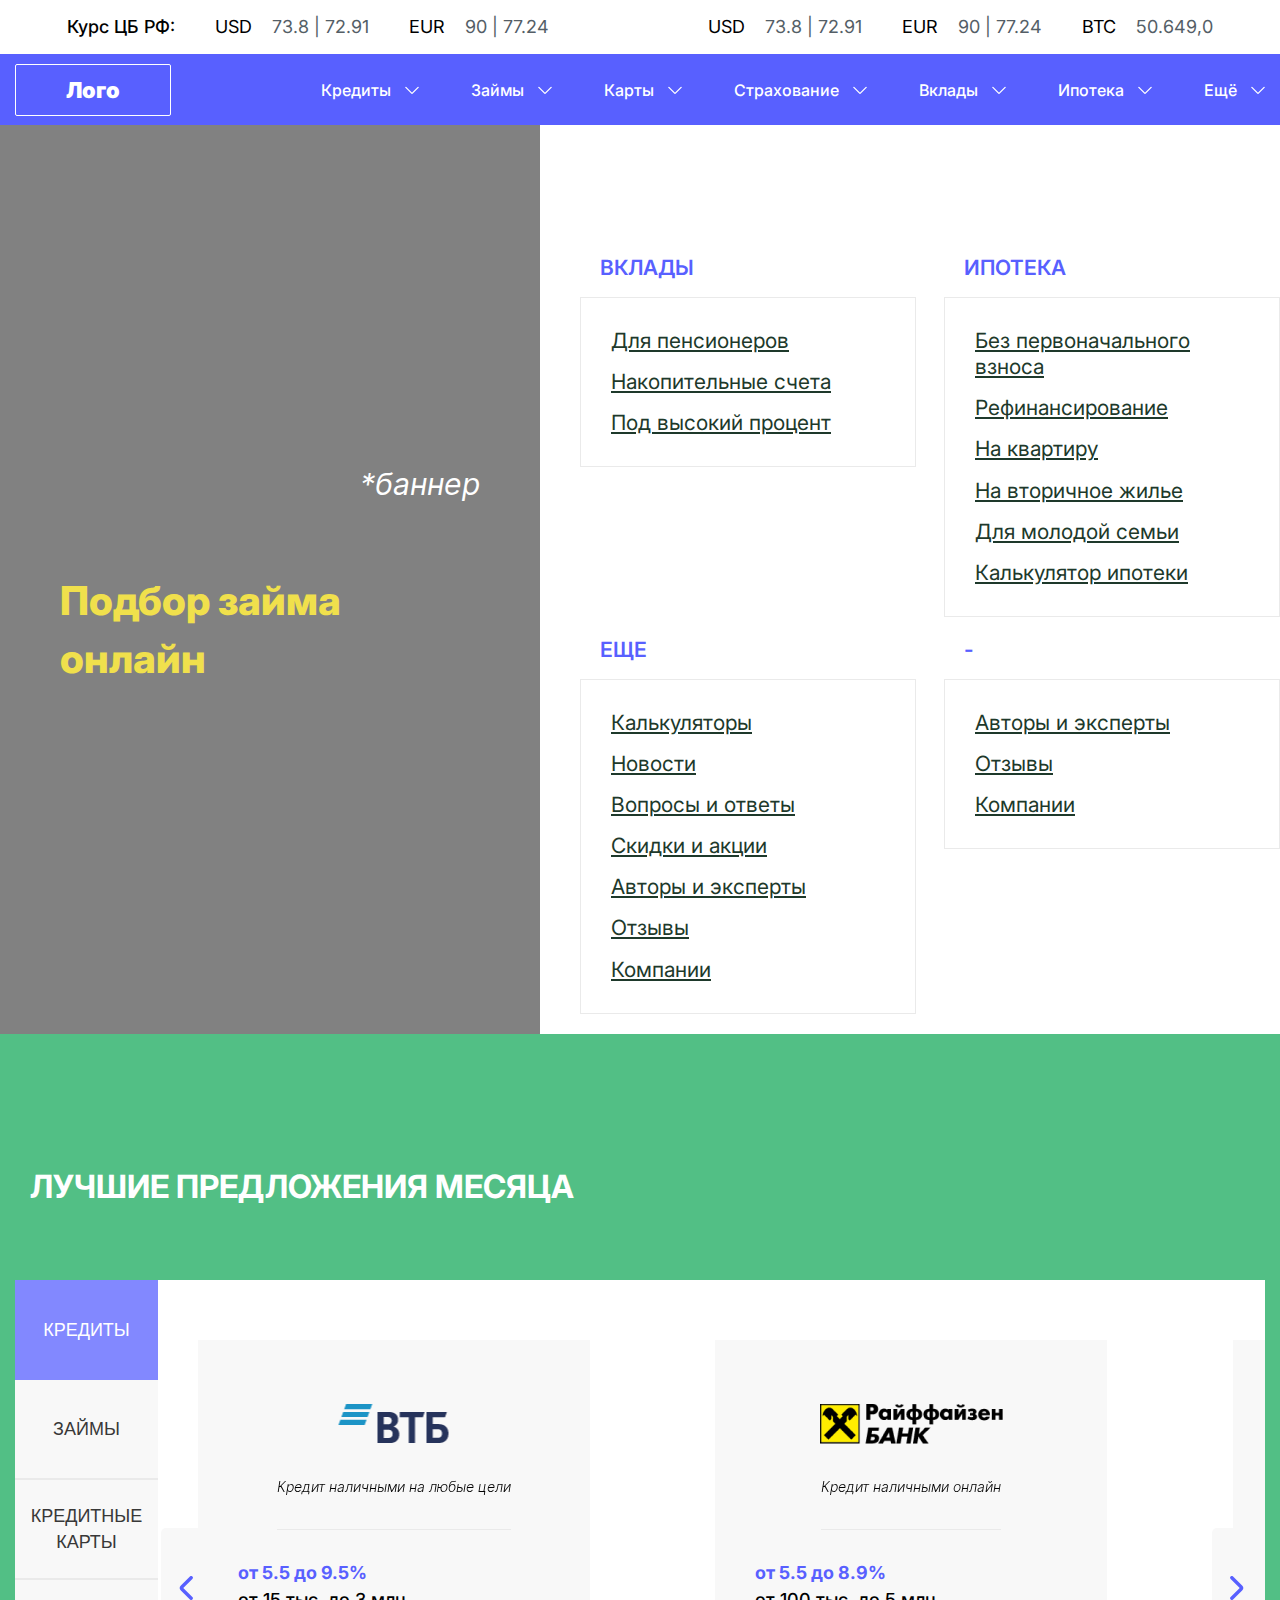
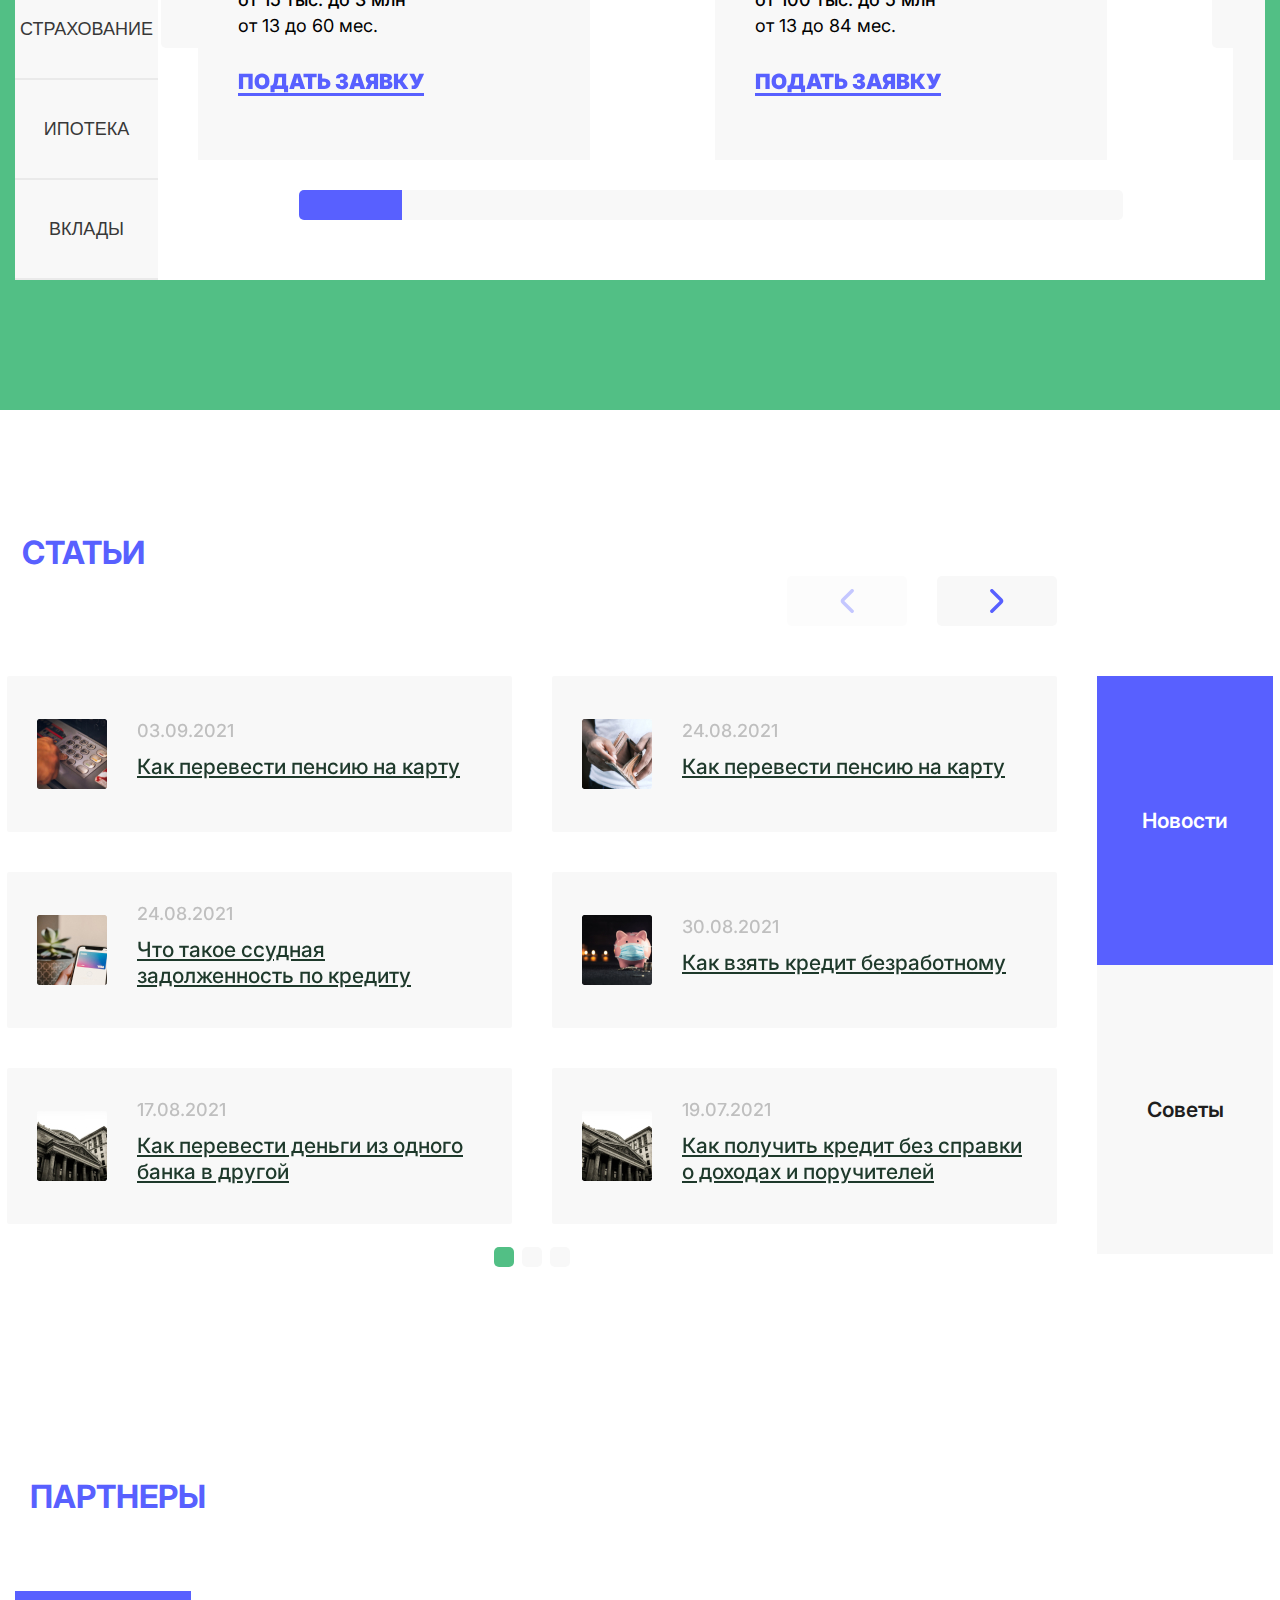
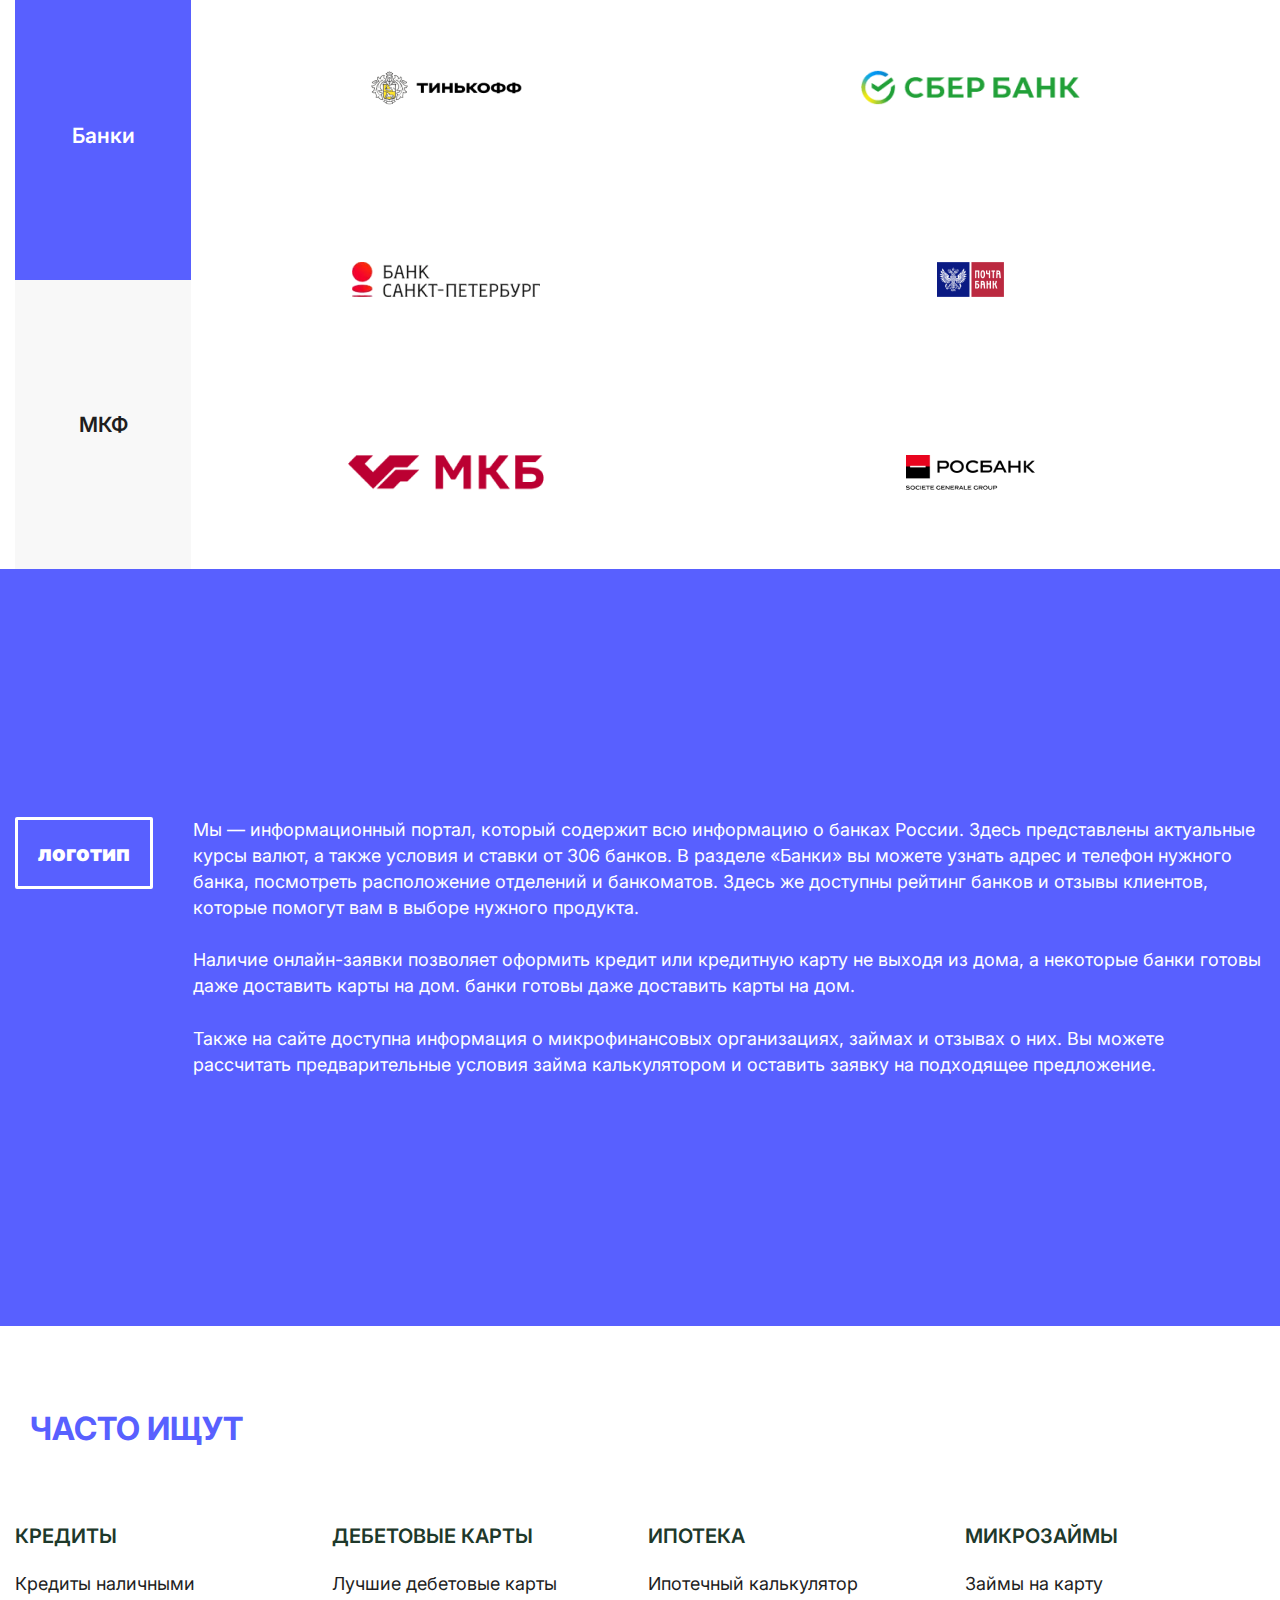
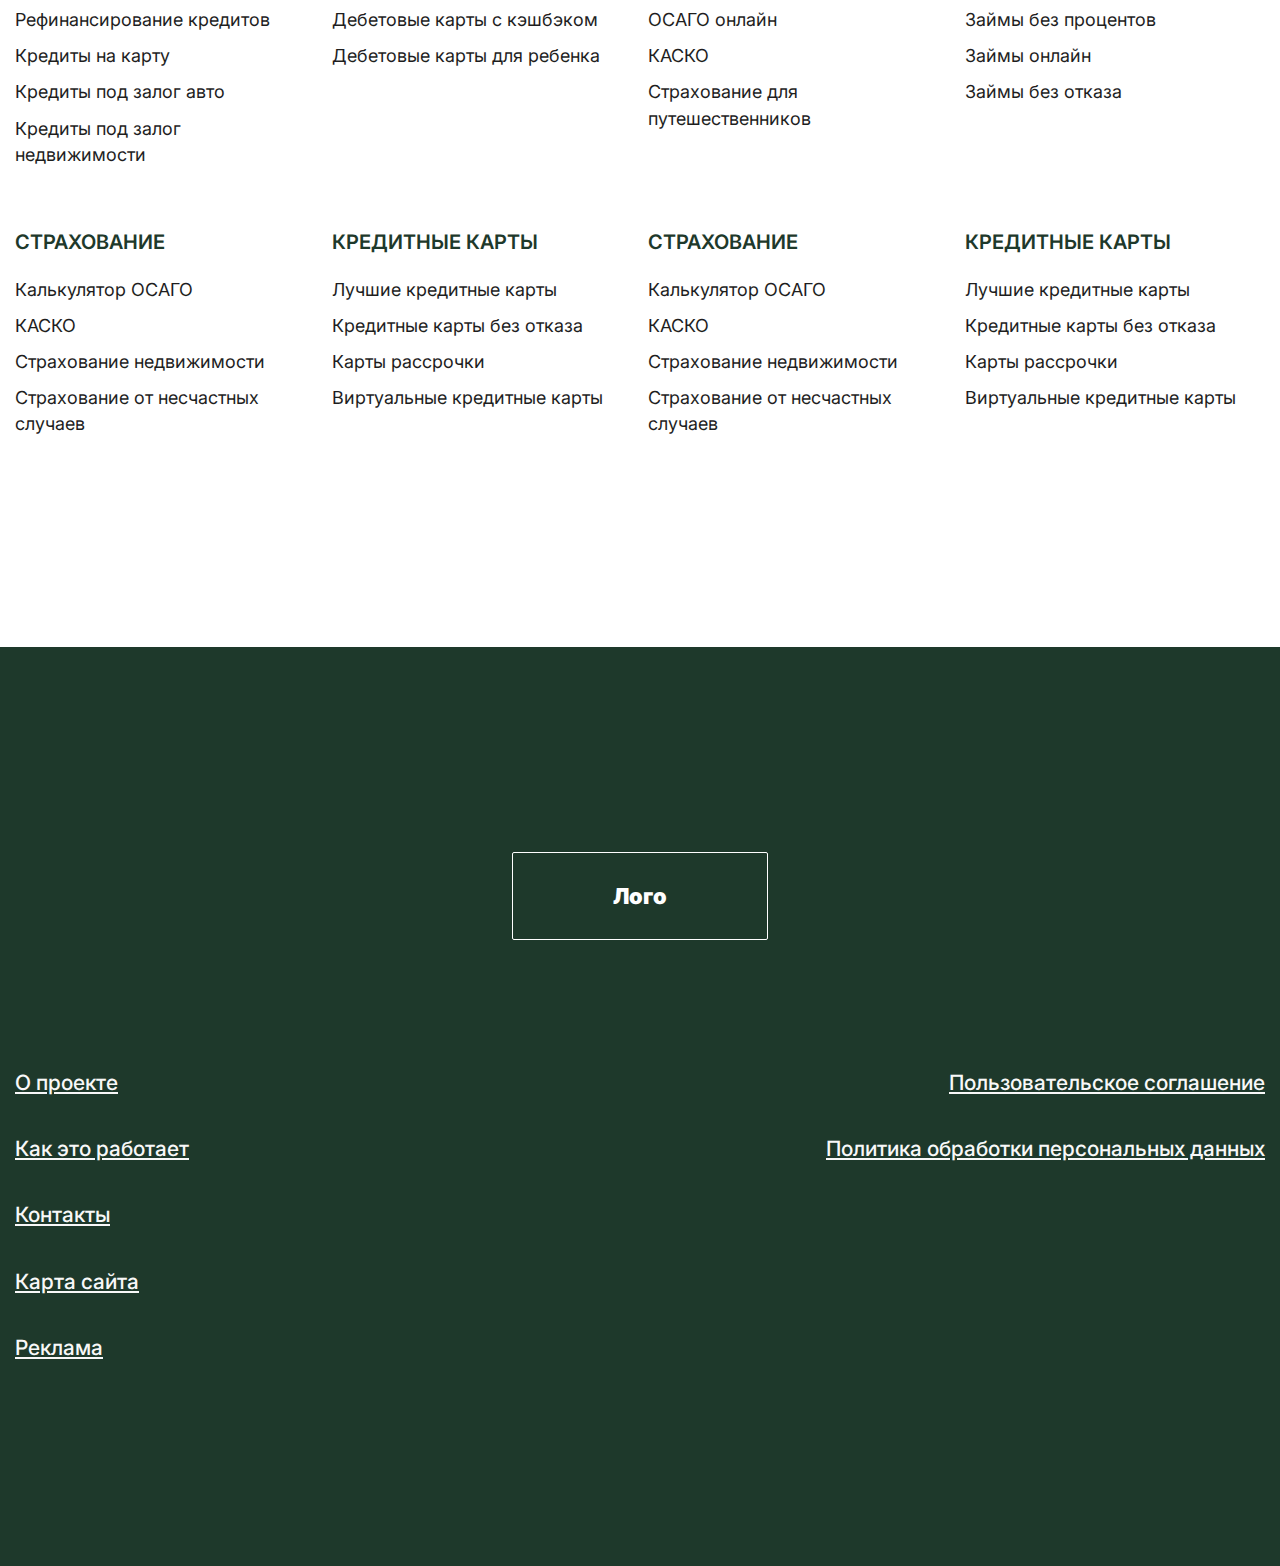
<file: index.html>
<!DOCTYPE html>
<html lang="ru">

<head>
    <meta charset="UTF-8">
    <meta http-equiv="X-UA-Compatible" content="IE=edge">
    <meta name="viewport" content="width=device-width, initial-scale=1.0">
    <link rel="preconnect" href="https://fonts.googleapis.com">
    <link rel="preconnect" href="https://fonts.gstatic.com" crossorigin>
    <link href="https://fonts.googleapis.com/css2?family=Inter:wght@400;500;600;700;900&display=swap" rel="stylesheet">
    <link rel="stylesheet" href="assets/css/style.min.css">
    
    <title>vklad2</title></head>

<body>

    <svg style='display: none;'>
        <symbol id="arrow-down" viewBox="0 0 16 9" fill="none">
            <path d="M1 1.5L7.29289 7.79289C7.68342 8.18342 8.31658 8.18342 8.70711 7.79289L15 1.5" stroke="#fff"
                stroke-width="1.5" stroke-linecap="round" />
        </symbol>
    
        <symbol id="arrow-right" viewBox="0 0 16 28" fill="none">
            <path d="M2 2L12.5858 12.5858C13.3668 13.3668 13.3668 14.6332 12.5858 15.4142L2 26" stroke="#5860FF"
                stroke-width="4" stroke-linecap="round" />
    
        </symbol>
    
        <symbol id="close" viewBox="0 0 329.26933 329">
            <path
                d="m194.800781 164.769531 128.210938-128.214843c8.34375-8.339844 8.34375-21.824219 0-30.164063-8.339844-8.339844-21.824219-8.339844-30.164063 0l-128.214844 128.214844-128.210937-128.214844c-8.34375-8.339844-21.824219-8.339844-30.164063 0-8.34375 8.339844-8.34375 21.824219 0 30.164063l128.210938 128.214843-128.210938 128.214844c-8.34375 8.339844-8.34375 21.824219 0 30.164063 4.15625 4.160156 9.621094 6.25 15.082032 6.25 5.460937 0 10.921875-2.089844 15.082031-6.25l128.210937-128.214844 128.214844 128.214844c4.160156 4.160156 9.621094 6.25 15.082032 6.25 5.460937 0 10.921874-2.089844 15.082031-6.25 8.34375-8.339844 8.34375-21.824219 0-30.164063zm0 0" />
        </symbol>
    </svg>
    
    <div class="main-page">
        <div class="rate">
            <div class="container container--sm">
                <div class="rate__main">
                    <div class="rate__inner">
                        <p class="rate__title mr40 mb10">Курс ЦБ РФ:</p>
    
                        <div class="rate__item mr40 mb10">
                            <p class="rate-item__title">usd</p>
    
                            <div class="rate__price">
                                <p class="rate-price__sell">73.8</p>
                                <p class="rate-price__stick">|</p>
                                <p class="rate-price__buy">72.91</p>
                            </div>
                        </div>
    
                        <div class="rate__item">
                            <p class="rate-item__title">eur</p>
    
                            <div class="rate__price">
                                <p class="rate-price__sell">90</p>
                                <p class="rate-price__stick">|</p>
                                <p class="rate-price__buy">77.24</p>
                            </div>
                        </div>
                    </div>
    
                    <div class="rate__inner">
                        <div class="rate__item mr40 mb10">
                            <p class="rate-item__title">usd</p>
    
                            <div class="rate__price">
                                <p class="rate-price__sell">73.8</p>
                                <p class="rate-price__stick">|</p>
                                <p class="rate-price__buy">72.91</p>
                            </div>
                        </div>
    
                        <div class="rate__item mr40 mb10">
                            <p class="rate-item__title">eur</p>
    
                            <div class="rate__price">
                                <p class="rate-price__sell">90</p>
                                <p class="rate-price__stick">|</p>
                                <p class="rate-price__buy">77.24</p>
                            </div>
                        </div>
    
                        <div class="rate__item">
                            <p class="rate-item__title">btc</p>
    
                            <div class="rate__price">
                                <p class="rate-price__sell">50.649,0</p>
                            </div>
                        </div>
                    </div>
                </div>
            </div>
        </div>
    
        <header class="header">
            <div class="container">
                <div class="header__main">
                    <a class="logo logo--first hover-white" href="#">Лого</a>
    
                    <nav class="nav">
                        <div class="nav__item">
                            <p class="nav-item__text">Кредиты</p>
                            <svg class="nav__svg">
                                <use xlink:href="#arrow-down"></use>
                            </svg>
    
                            <div class="nav__additional">
                                <a class="nav__link" href="#">Онлайн</a>
                                <a class="nav__link" href="#">Наличными</a>
                                <a class="nav__link" href="#">На карту</a>
                                <a class="nav__link" href="#">Без отказа</a>
                                <a class="nav__link" href="#">Срочный</a>
                                <a class="nav__link" href="#">Мгновенные</a>
                                <a class="nav__link" href="#">Круглосуточно</a>
                            </div>
                        </div>
    
                        <div class="nav__item">
                            <p class="nav-item__text">Займы</p>
                            <svg class="nav__svg">
                                <use xlink:href="#arrow-down"></use>
                            </svg>
    
                            <div class="nav__additional">
                                <a class="nav__link" href="#">Онлайн</a>
                                <a class="nav__link" href="#">Наличными</a>
                                <a class="nav__link" href="#">На карту</a>
                                <a class="nav__link" href="#">Без отказа</a>
                                <a class="nav__link" href="#">Срочный</a>
                                <a class="nav__link" href="#">Мгновенные</a>
                                <a class="nav__link" href="#">Круглосуточно</a>
                            </div>
                        </div>
    
                        <div class="nav__item">
                            <p class="nav-item__text">Карты</p>
                            <svg class="nav__svg">
                                <use xlink:href="#arrow-down"></use>
                            </svg>
    
                            <div class="nav__additional">
                                <a class="nav__link" href="#">Онлайн</a>
                                <a class="nav__link" href="#">Наличными</a>
                                <a class="nav__link" href="#">На карту</a>
                                <a class="nav__link" href="#">Без отказа</a>
                                <a class="nav__link" href="#">Срочный</a>
                                <a class="nav__link" href="#">Мгновенные</a>
                                <a class="nav__link" href="#">Круглосуточно</a>
                            </div>
                        </div>
    
                        <div class="nav__item">
                            <p class="nav-item__text">Страхование</p>
                            <svg class="nav__svg">
                                <use xlink:href="#arrow-down"></use>
                            </svg>
    
                            <div class="nav__additional">
                                <a class="nav__link" href="#">Онлайн</a>
                                <a class="nav__link" href="#">Наличными</a>
                                <a class="nav__link" href="#">На карту</a>
                                <a class="nav__link" href="#">Без отказа</a>
                                <a class="nav__link" href="#">Срочный</a>
                                <a class="nav__link" href="#">Мгновенные</a>
                                <a class="nav__link" href="#">Круглосуточно</a>
                            </div>
                        </div>
    
                        <div class="nav__item">
                            <p class="nav-item__text">Вклады</p>
                            <svg class="nav__svg">
                                <use xlink:href="#arrow-down"></use>
                            </svg>
    
                            <div class="nav__additional">
                                <a class="nav__link" href="#">Онлайн</a>
                                <a class="nav__link" href="#">Наличными</a>
                                <a class="nav__link" href="#">На карту</a>
                                <a class="nav__link" href="#">Без отказа</a>
                                <a class="nav__link" href="#">Срочный</a>
                                <a class="nav__link" href="#">Мгновенные</a>
                                <a class="nav__link" href="#">Круглосуточно</a>
                            </div>
                        </div>
    
                        <div class="nav__item">
                            <p class="nav-item__text">Ипотека</p>
                            <svg class="nav__svg">
                                <use xlink:href="#arrow-down"></use>
                            </svg>
    
                            <div class="nav__additional">
                                <a class="nav__link" href="#">Онлайн</a>
                                <a class="nav__link" href="#">Наличными</a>
                                <a class="nav__link" href="#">На карту</a>
                                <a class="nav__link" href="#">Без отказа</a>
                                <a class="nav__link" href="#">Срочный</a>
                                <a class="nav__link" href="#">Мгновенные</a>
                                <a class="nav__link" href="#">Круглосуточно</a>
                            </div>
                        </div>
    
                        <div class="nav__item">
                            <p class="nav-item__text">Ещё</p>
                            <svg class="nav__svg">
                                <use xlink:href="#arrow-down"></use>
                            </svg>
    
                            <div class="nav__additional nav__additional--last">
                                <a class="nav__link" href="#">Онлайн</a>
                                <a class="nav__link" href="#">Наличными</a>
                                <a class="nav__link" href="#">На карту</a>
                                <a class="nav__link" href="#">Без отказа</a>
                                <a class="nav__link" href="#">Срочный</a>
                                <a class="nav__link" href="#">Мгновенные</a>
                                <a class="nav__link" href="#">Круглосуточно</a>
                            </div>
                        </div>
                    </nav>
    
                    <input type="checkbox" id="checkbox1" class="checkbox1 visuallyHidden">
                    <label class="checkbox1-label" for="checkbox1">
                        <div class="hamburger hamburger1">
                            <span class="bar bar1"></span>
                            <span class="bar bar2"></span>
                            <span class="bar bar3"></span>
                            <span class="bar bar4"></span>
                        </div>
                    </label>
                </div>
            </div>
        </header>
    
        <div class="categories">
            <div class="banner">
                <div class="banner__main">
                    <p class="banner__banner">*баннер</p>
                    <h1 class="h1">Подбор займа онлайн</h1>
                </div>
            </div>
    
            <div class="categories__main">
                <div class="categories-main__content">
                    <div class="categories__item">
                        <p class="categories-item__title">Вклады</p>
    
                        <div class="categories-item__content">
                            <a class="categories__link" href="#">Для пенсионеров</a>
                            <a class="categories__link" href="#">Накопительные счета</a>
                            <a class="categories__link" href="#">Под высокий процент</a>
                        </div>
                    </div>
    
                    <div class="categories__item">
                        <p class="categories-item__title">Ипотека</p>
    
                        <div class="categories-item__content">
                            <a class="categories__link" href="#">Без первоначального взноса</a>
                            <a class="categories__link" href="#">Рефинансирование</a>
                            <a class="categories__link" href="#">На квартиру</a>
                            <a class="categories__link" href="#">На вторичное жилье</a>
                            <a class="categories__link" href="#">Для молодой семьи</a>
                            <a class="categories__link" href="#">Калькулятор ипотеки</a>
                        </div>
                    </div>
    
                    <div class="categories__item">
                        <p class="categories-item__title">Еще</p>
    
                        <div class="categories-item__content">
                            <a class="categories__link" href="#">Калькуляторы</a>
                            <a class="categories__link" href="#">Новости</a>
                            <a class="categories__link" href="#">Вопросы и ответы</a>
                            <a class="categories__link" href="#">Скидки и акции</a>
                            <a class="categories__link" href="#">Авторы и эксперты</a>
                            <a class="categories__link" href="#">Отзывы</a>
                            <a class="categories__link" href="#">Компании</a>
                        </div>
                    </div>
    
                    <div class="categories__item">
                        <p class="categories-item__title">-</p>
    
                        <div class="categories-item__content">
                            <a class="categories__link" href="#">Авторы и эксперты</a>
                            <a class="categories__link" href="#">Отзывы</a>
                            <a class="categories__link" href="#">Компании</a>
                        </div>
                    </div>
                </div>
            </div>
        </div>
    
        <section class="best-deals">
            <div class="container container--slider">
                <div class="best-deals__main">
                    <h2 class="title title--white title--deals">Лучшие предложения месяца</h2>
    
                    <div class="best-deals__deals">
                        <div class="best-deals__tabs">
                            <div class="deals-tabs__item active" data-deals="0">
                                кредиты
                            </div>
    
                            <div class="deals-tabs__item" data-deals="1">
                                займы
                            </div>
    
                            <div class="deals-tabs__item" data-deals="2">
                                кредитные карты
                            </div>
    
                            <div class="deals-tabs__item" data-deals="3">
                                страхование
                            </div>
    
                            <div class="deals-tabs__item" data-deals="4">
                                ипотека
                            </div>
    
                            <div class="deals-tabs__item" data-deals="5">
                                вклады
                            </div>
                        </div>
    
                        <div class="slider slider--deals">
                            <div class="swiper best-deals__slider active">
                                <div class="swiper-wrapper">
                                    <div class="swiper-slide slider__item">
                                        <div class="best-deals__item">
                                            <img src="assets/img/best-deals/vtb.png" alt="втб">
                                            <p class="best-deals__descr">Кредит наличными на любые цели</p>
    
                                            <p class="best-deals__percent">
                                                <span class="best-deals__span2">от 5.5 до 9.5%</span> <br>
                                                <span class="best-deals__span">от 15 тыс. до 3 млн</span> <br>
                                                от 13 до 60 мес.
                                            </p>
                                            <button class="best-deals__btn" data-num="0">Подать
                                                заявку</button>
                                        </div>
                                    </div>
    
                                    <div class="swiper-slide slider__item">
                                        <div class="best-deals__item">
                                            <img src="assets/img/best-deals/rayfayzen.png" alt="Райффайзен">
                                            <p class="best-deals__descr">Кредит наличными онлайн</p>
    
                                            <p class="best-deals__percent">
                                                <span class="best-deals__span2">от 5.5 до 8.9%</span> <br>
                                                <span class="best-deals__span">от 100 тыс. до 5 млн</span> <br>
                                                от 13 до 84 мес.
                                            </p>
                                            <button class="best-deals__btn" data-num="1">Подать
                                                заявку</button>
                                        </div>
                                    </div>
    
                                    <div class="swiper-slide slider__item">
                                        <div class="best-deals__item">
                                            <img src="assets/img/best-deals/alfa-bank.png" alt="Альфа банк">
                                            <p class="best-deals__descr">Кредит за 1 минуту</p>
    
                                            <p class="best-deals__percent">
                                                <span class="best-deals__span2">5.5%</span> <br>
                                                <span class="best-deals__span">от 50 тыс. до 1 млн</span> <br>
                                                от 24 до 60 мес.
                                            </p>
                                            <button class="best-deals__btn" data-num="2">Подать
                                                заявку</button>
                                        </div>
                                    </div>
    
                                    <div class="swiper-slide slider__item">
                                        <div class="best-deals__item">
                                            <img src="assets/img/best-deals/otkritie.png" alt="открытие">
                                            <p class="best-deals__descr">Кредит наличными</p>
    
                                            <p class="best-deals__percent">
                                                <span class="best-deals__span2">от 4.99 до 22.99%</span> <br>
                                                <span class="best-deals__span">от 30 тыс. до 3 млн</span> <br>
                                                от 13 до 60 мес.
                                            </p>
                                            <button class="best-deals__btn" data-num="3">Подать
                                                заявку</button>
                                        </div>
                                    </div>
    
                                    <div class="swiper-slide slider__item">
                                        <div class="best-deals__item">
                                            <img src="assets/img/best-deals/alfa-bank.png" alt="Альфа банк">
                                            <p class="best-deals__descr">Кредит за 1 минуту</p>
    
                                            <p class="best-deals__percent">
                                                <span class="best-deals__span2">5.5%</span> <br>
                                                <span class="best-deals__span">от 50 тыс. до 1 млн</span> <br>
                                                от 24 до 60 мес.
                                            </p>
                                            <button class="best-deals__btn " data-num="4">Подать
                                                заявку</button>
                                        </div>
                                    </div>
    
                                    <div class="swiper-slide slider__item">
                                        <div class="best-deals__item">
                                            <img src="assets/img/best-deals/vtb.png" alt="втб">
                                            <p class="best-deals__descr">Кредит наличными на любые цели</p>
    
                                            <p class="best-deals__percent">
                                                <span class="best-deals__span2">от 5.5 до 9.5%</span> <br>
                                                <span class="best-deals__span">от 15 тыс. до 3 млн</span> <br>
                                                от 13 до 60 мес.
                                            </p>
                                            <button class="best-deals__btn " data-num="5">Подать
                                                заявку</button>
                                        </div>
                                    </div>
    
                                    <div class="swiper-slide slider__item">
                                        <div class="best-deals__item">
                                            <img src="assets/img/best-deals/otkritie.png" alt="открытие">
                                            <p class="best-deals__descr">Кредит наличными</p>
    
                                            <p class="best-deals__percent">
                                                <span class="best-deals__span2">от 4.99 до 22.99%</span> <br>
                                                <span class="best-deals__span">от 30 тыс. до 3 млн</span> <br>
                                                от 13 до 60 мес.
                                            </p>
                                            <button class="best-deals__btn " data-num="6">Подать
                                                заявку</button>
                                        </div>
                                    </div>
    
                                    <div class="swiper-slide slider__item">
                                        <div class="best-deals__item">
                                            <img src="assets/img/best-deals/otkritie.png" alt="открытие">
                                            <p class="best-deals__descr">Кредит наличными</p>
    
                                            <p class="best-deals__percent">
                                                <span class="best-deals__span2">от 4.99 до 22.99%</span> <br>
                                                <span class="best-deals__span">от 30 тыс. до 3 млн</span> <br>
                                                от 13 до 60 мес.
                                            </p>
                                            <button class="best-deals__btn " data-num="7">Подать
                                                заявку</button>
                                        </div>
                                    </div>
                                </div>
    
                                <div class="swiper-pagination swiper-pagination2"></div>
    
                                <div class="swiper-button-prev swiper-button-prev1">
                                    <div class="arrow__inner">
                                        <svg class="arrow-svg" width="12" height="24" viewBox="0 0 16 28" fill="none"
                                            xmlns="http://www.w3.org/2000/svg">
                                            <path
                                                d="M2 2L12.5858 12.5858C13.3668 13.3668 13.3668 14.6332 12.5858 15.4142L2 26"
                                                stroke="#5860FF" stroke-width="4" stroke-linecap="round" />
                                        </svg>
                                    </div>
                                </div>
                                <div class="swiper-button-next swiper-button-next1">
                                    <div class="arrow__inner">
                                        <svg class="arrow-svg" width="12" height="24" viewBox="0 0 16 28" fill="none"
                                            xmlns="http://www.w3.org/2000/svg">
                                            <path
                                                d="M2 2L12.5858 12.5858C13.3668 13.3668 13.3668 14.6332 12.5858 15.4142L2 26"
                                                stroke="#5860FF" stroke-width="4" stroke-linecap="round" />
                                        </svg>
                                    </div>
                                </div>
                            </div>
    
                            <div class="swiper best-deals__slider">
                                <div class="swiper-wrapper">
                                    <div class="swiper-slide slider__item">
                                        <div class="best-deals__item">
                                            <img src="assets/img/best-deals/vtb.png" alt="втб">
                                            <p class="best-deals__descr">Кредит наличными на любые цели</p>
    
                                            <p class="best-deals__percent">
                                                <span class="best-deals__span2">от 5.5 до 9.5%</span> <br>
                                                <span class="best-deals__span">от 15 тыс. до 3 млн</span> <br>
                                                от 13 до 60 мес.
                                            </p>
                                            <button class="best-deals__btn " data-num="0">Подать
                                                заявку</button>
                                        </div>
                                    </div>
    
                                    <div class="swiper-slide slider__item">
                                        <div class="best-deals__item">
                                            <img src="assets/img/best-deals/rayfayzen.png" alt="Райффайзен">
                                            <p class="best-deals__descr">Кредит наличными онлайн</p>
    
                                            <p class="best-deals__percent">
                                                <span class="best-deals__span2">от 5.5 до 8.9%</span> <br>
                                                <span class="best-deals__span">от 100 тыс. до 5 млн</span> <br>
                                                от 13 до 84 мес.
                                            </p>
                                            <button class="best-deals__btn " data-num="1">Подать
                                                заявку</button>
                                        </div>
                                    </div>
    
                                    <div class="swiper-slide slider__item">
                                        <div class="best-deals__item">
                                            <img src="assets/img/best-deals/alfa-bank.png" alt="Альфа банк">
                                            <p class="best-deals__descr">Кредит за 1 минуту</p>
    
                                            <p class="best-deals__percent">
                                                <span class="best-deals__span2">5.5%</span> <br>
                                                <span class="best-deals__span">от 50 тыс. до 1 млн</span> <br>
                                                от 24 до 60 мес.
                                            </p>
                                            <button class="best-deals__btn " data-num="2">Подать
                                                заявку</button>
                                        </div>
                                    </div>
    
                                    <div class="swiper-slide slider__item">
                                        <div class="best-deals__item">
                                            <img src="assets/img/best-deals/otkritie.png" alt="открытие">
                                            <p class="best-deals__descr">Кредит наличными</p>
    
                                            <p class="best-deals__percent">
                                                <span class="best-deals__span2">от 4.99 до 22.99%</span> <br>
                                                <span class="best-deals__span">от 30 тыс. до 3 млн</span> <br>
                                                от 13 до 60 мес.
                                            </p>
                                            <button class="best-deals__btn " data-num="3">Подать
                                                заявку</button>
                                        </div>
                                    </div>
    
                                    <div class="swiper-slide slider__item">
                                        <div class="best-deals__item">
                                            <img src="assets/img/best-deals/alfa-bank.png" alt="Альфа банк">
                                            <p class="best-deals__descr">Кредит за 1 минуту</p>
    
                                            <p class="best-deals__percent">
                                                <span class="best-deals__span2">5.5%</span> <br>
                                                <span class="best-deals__span">от 50 тыс. до 1 млн</span> <br>
                                                от 24 до 60 мес.
                                            </p>
                                            <button class="best-deals__btn " data-num="4">Подать
                                                заявку</button>
                                        </div>
                                    </div>
    
                                    <div class="swiper-slide slider__item">
                                        <div class="best-deals__item">
                                            <img src="assets/img/best-deals/vtb.png" alt="втб">
                                            <p class="best-deals__descr">Кредит наличными на любые цели</p>
    
                                            <p class="best-deals__percent">
                                                <span class="best-deals__span2">от 5.5 до 9.5%</span> <br>
                                                <span class="best-deals__span">от 15 тыс. до 3 млн</span> <br>
                                                от 13 до 60 мес.
                                            </p>
                                            <button class="best-deals__btn " data-num="5">Подать
                                                заявку</button>
                                        </div>
                                    </div>
    
                                    <div class="swiper-slide slider__item">
                                        <div class="best-deals__item">
                                            <img src="assets/img/best-deals/otkritie.png" alt="открытие">
                                            <p class="best-deals__descr">Кредит наличными</p>
    
                                            <p class="best-deals__percent">
                                                <span class="best-deals__span2">от 4.99 до 22.99%</span> <br>
                                                <span class="best-deals__span">от 30 тыс. до 3 млн</span> <br>
                                                от 13 до 60 мес.
                                            </p>
                                            <button class="best-deals__btn " data-num="6">Подать
                                                заявку</button>
                                        </div>
                                    </div>
    
                                    <div class="swiper-slide slider__item">
                                        <div class="best-deals__item">
                                            <img src="assets/img/best-deals/otkritie.png" alt="открытие">
                                            <p class="best-deals__descr">Кредит наличными</p>
    
                                            <p class="best-deals__percent">
                                                <span class="best-deals__span2">от 4.99 до 22.99%</span> <br>
                                                <span class="best-deals__span">от 30 тыс. до 3 млн</span> <br>
                                                от 13 до 60 мес.
                                            </p>
                                            <button class="best-deals__btn " data-num="7">Подать
                                                заявку</button>
                                        </div>
                                    </div>
                                </div>
    
                                <div class="swiper-pagination swiper-pagination2"></div>
    
                                <div class="swiper-button-prev swiper-button-prev1">
                                    <div class="arrow__inner">
                                        <svg class="arrow-svg" width="12" height="24" viewBox="0 0 16 28" fill="none"
                                            xmlns="http://www.w3.org/2000/svg">
                                            <path
                                                d="M2 2L12.5858 12.5858C13.3668 13.3668 13.3668 14.6332 12.5858 15.4142L2 26"
                                                stroke="#5860FF" stroke-width="4" stroke-linecap="round" />
                                        </svg>
                                    </div>
                                </div>
                                <div class="swiper-button-next swiper-button-next1">
                                    <div class="arrow__inner">
                                        <svg class="arrow-svg" width="12" height="24" viewBox="0 0 16 28" fill="none"
                                            xmlns="http://www.w3.org/2000/svg">
                                            <path
                                                d="M2 2L12.5858 12.5858C13.3668 13.3668 13.3668 14.6332 12.5858 15.4142L2 26"
                                                stroke="#5860FF" stroke-width="4" stroke-linecap="round" />
                                        </svg>
                                    </div>
                                </div>
                            </div>
    
                            <div class="swiper best-deals__slider">
                                <div class="swiper-wrapper">
                                    <div class="swiper-slide slider__item">
                                        <div class="best-deals__item">
                                            <img src="assets/img/best-deals/vtb.png" alt="втб">
                                            <p class="best-deals__descr">Кредит наличными на любые цели</p>
    
                                            <p class="best-deals__percent">
                                                <span class="best-deals__span2">от 5.5 до 9.5%</span> <br>
                                                <span class="best-deals__span">от 15 тыс. до 3 млн</span> <br>
                                                от 13 до 60 мес.
                                            </p>
                                            <button class="best-deals__btn " data-num="0">Подать
                                                заявку</button>
                                        </div>
                                    </div>
    
                                    <div class="swiper-slide slider__item">
                                        <div class="best-deals__item">
                                            <img src="assets/img/best-deals/rayfayzen.png" alt="Райффайзен">
                                            <p class="best-deals__descr">Кредит наличными онлайн</p>
    
                                            <p class="best-deals__percent">
                                                <span class="best-deals__span2">от 5.5 до 8.9%</span> <br>
                                                <span class="best-deals__span">от 100 тыс. до 5 млн</span> <br>
                                                от 13 до 84 мес.
                                            </p>
                                            <button class="best-deals__btn " data-num="1">Подать
                                                заявку</button>
                                        </div>
                                    </div>
    
                                    <div class="swiper-slide slider__item">
                                        <div class="best-deals__item">
                                            <img src="assets/img/best-deals/alfa-bank.png" alt="Альфа банк">
                                            <p class="best-deals__descr">Кредит за 1 минуту</p>
    
                                            <p class="best-deals__percent">
                                                <span class="best-deals__span2">5.5%</span> <br>
                                                <span class="best-deals__span">от 50 тыс. до 1 млн</span> <br>
                                                от 24 до 60 мес.
                                            </p>
                                            <button class="best-deals__btn " data-num="2">Подать
                                                заявку</button>
                                        </div>
                                    </div>
    
                                    <div class="swiper-slide slider__item">
                                        <div class="best-deals__item">
                                            <img src="assets/img/best-deals/otkritie.png" alt="открытие">
                                            <p class="best-deals__descr">Кредит наличными</p>
    
                                            <p class="best-deals__percent">
                                                <span class="best-deals__span2">от 4.99 до 22.99%</span> <br>
                                                <span class="best-deals__span">от 30 тыс. до 3 млн</span> <br>
                                                от 13 до 60 мес.
                                            </p>
                                            <button class="best-deals__btn " data-num="3">Подать
                                                заявку</button>
                                        </div>
                                    </div>
    
                                    <div class="swiper-slide slider__item">
                                        <div class="best-deals__item">
                                            <img src="assets/img/best-deals/alfa-bank.png" alt="Альфа банк">
                                            <p class="best-deals__descr">Кредит за 1 минуту</p>
    
                                            <p class="best-deals__percent">
                                                <span class="best-deals__span2">5.5%</span> <br>
                                                <span class="best-deals__span">от 50 тыс. до 1 млн</span> <br>
                                                от 24 до 60 мес.
                                            </p>
                                            <button class="best-deals__btn " data-num="4">Подать
                                                заявку</button>
                                        </div>
                                    </div>
    
                                    <div class="swiper-slide slider__item">
                                        <div class="best-deals__item">
                                            <img src="assets/img/best-deals/vtb.png" alt="втб">
                                            <p class="best-deals__descr">Кредит наличными на любые цели</p>
    
                                            <p class="best-deals__percent">
                                                <span class="best-deals__span2">от 5.5 до 9.5%</span> <br>
                                                <span class="best-deals__span">от 15 тыс. до 3 млн</span> <br>
                                                от 13 до 60 мес.
                                            </p>
                                            <button class="best-deals__btn " data-num="5">Подать
                                                заявку</button>
                                        </div>
                                    </div>
    
                                    <div class="swiper-slide slider__item">
                                        <div class="best-deals__item">
                                            <img src="assets/img/best-deals/otkritie.png" alt="открытие">
                                            <p class="best-deals__descr">Кредит наличными</p>
    
                                            <p class="best-deals__percent">
                                                <span class="best-deals__span2">от 4.99 до 22.99%</span> <br>
                                                <span class="best-deals__span">от 30 тыс. до 3 млн</span> <br>
                                                от 13 до 60 мес.
                                            </p>
                                            <button class="best-deals__btn " data-num="6">Подать
                                                заявку</button>
                                        </div>
                                    </div>
    
                                    <div class="swiper-slide slider__item">
                                        <div class="best-deals__item">
                                            <img src="assets/img/best-deals/otkritie.png" alt="открытие">
                                            <p class="best-deals__descr">Кредит наличными</p>
    
                                            <p class="best-deals__percent">
                                                <span class="best-deals__span2">от 4.99 до 22.99%</span> <br>
                                                <span class="best-deals__span">от 30 тыс. до 3 млн</span> <br>
                                                от 13 до 60 мес.
                                            </p>
                                            <button class="best-deals__btn " data-num="7">Подать
                                                заявку</button>
                                        </div>
                                    </div>
                                </div>
    
                                <div class="swiper-pagination swiper-pagination2"></div>
    
                                <div class="swiper-button-prev swiper-button-prev1">
                                    <div class="arrow__inner">
                                        <svg class="arrow-svg" width="12" height="24" viewBox="0 0 16 28" fill="none"
                                            xmlns="http://www.w3.org/2000/svg">
                                            <path
                                                d="M2 2L12.5858 12.5858C13.3668 13.3668 13.3668 14.6332 12.5858 15.4142L2 26"
                                                stroke="#5860FF" stroke-width="4" stroke-linecap="round" />
                                        </svg>
                                    </div>
                                </div>
                                <div class="swiper-button-next swiper-button-next1">
                                    <div class="arrow__inner">
                                        <svg class="arrow-svg" width="12" height="24" viewBox="0 0 16 28" fill="none"
                                            xmlns="http://www.w3.org/2000/svg">
                                            <path
                                                d="M2 2L12.5858 12.5858C13.3668 13.3668 13.3668 14.6332 12.5858 15.4142L2 26"
                                                stroke="#5860FF" stroke-width="4" stroke-linecap="round" />
                                        </svg>
                                    </div>
                                </div>
                            </div>
    
                            <div class="swiper best-deals__slider">
                                <div class="swiper-wrapper">
                                    <div class="swiper-slide slider__item">
                                        <div class="best-deals__item">
                                            <img src="assets/img/best-deals/vtb.png" alt="втб">
                                            <p class="best-deals__descr">Кредит наличными на любые цели</p>
    
                                            <p class="best-deals__percent">
                                                <span class="best-deals__span2">от 5.5 до 9.5%</span> <br>
                                                <span class="best-deals__span">от 15 тыс. до 3 млн</span> <br>
                                                от 13 до 60 мес.
                                            </p>
                                            <button class="best-deals__btn " data-num="0">Подать
                                                заявку</button>
                                        </div>
                                    </div>
    
                                    <div class="swiper-slide slider__item">
                                        <div class="best-deals__item">
                                            <img src="assets/img/best-deals/rayfayzen.png" alt="Райффайзен">
                                            <p class="best-deals__descr">Кредит наличными онлайн</p>
    
                                            <p class="best-deals__percent">
                                                <span class="best-deals__span2">от 5.5 до 8.9%</span> <br>
                                                <span class="best-deals__span">от 100 тыс. до 5 млн</span> <br>
                                                от 13 до 84 мес.
                                            </p>
                                            <button class="best-deals__btn " data-num="1">Подать
                                                заявку</button>
                                        </div>
                                    </div>
    
                                    <div class="swiper-slide slider__item">
                                        <div class="best-deals__item">
                                            <img src="assets/img/best-deals/alfa-bank.png" alt="Альфа банк">
                                            <p class="best-deals__descr">Кредит за 1 минуту</p>
    
                                            <p class="best-deals__percent">
                                                <span class="best-deals__span2">5.5%</span> <br>
                                                <span class="best-deals__span">от 50 тыс. до 1 млн</span> <br>
                                                от 24 до 60 мес.
                                            </p>
                                            <button class="best-deals__btn " data-num="2">Подать
                                                заявку</button>
                                        </div>
                                    </div>
    
                                    <div class="swiper-slide slider__item">
                                        <div class="best-deals__item">
                                            <img src="assets/img/best-deals/otkritie.png" alt="открытие">
                                            <p class="best-deals__descr">Кредит наличными</p>
    
                                            <p class="best-deals__percent">
                                                <span class="best-deals__span2">от 4.99 до 22.99%</span> <br>
                                                <span class="best-deals__span">от 30 тыс. до 3 млн</span> <br>
                                                от 13 до 60 мес.
                                            </p>
                                            <button class="best-deals__btn " data-num="3">Подать
                                                заявку</button>
                                        </div>
                                    </div>
    
                                    <div class="swiper-slide slider__item">
                                        <div class="best-deals__item">
                                            <img src="assets/img/best-deals/alfa-bank.png" alt="Альфа банк">
                                            <p class="best-deals__descr">Кредит за 1 минуту</p>
    
                                            <p class="best-deals__percent">
                                                <span class="best-deals__span2">5.5%</span> <br>
                                                <span class="best-deals__span">от 50 тыс. до 1 млн</span> <br>
                                                от 24 до 60 мес.
                                            </p>
                                            <button class="best-deals__btn " data-num="4">Подать
                                                заявку</button>
                                        </div>
                                    </div>
    
                                    <div class="swiper-slide slider__item">
                                        <div class="best-deals__item">
                                            <img src="assets/img/best-deals/vtb.png" alt="втб">
                                            <p class="best-deals__descr">Кредит наличными на любые цели</p>
    
                                            <p class="best-deals__percent">
                                                <span class="best-deals__span2">от 5.5 до 9.5%</span> <br>
                                                <span class="best-deals__span">от 15 тыс. до 3 млн</span> <br>
                                                от 13 до 60 мес.
                                            </p>
                                            <button class="best-deals__btn " data-num="5">Подать
                                                заявку</button>
                                        </div>
                                    </div>
    
                                    <div class="swiper-slide slider__item">
                                        <div class="best-deals__item">
                                            <img src="assets/img/best-deals/otkritie.png" alt="открытие">
                                            <p class="best-deals__descr">Кредит наличными</p>
    
                                            <p class="best-deals__percent">
                                                <span class="best-deals__span2">от 4.99 до 22.99%</span> <br>
                                                <span class="best-deals__span">от 30 тыс. до 3 млн</span> <br>
                                                от 13 до 60 мес.
                                            </p>
                                            <button class="best-deals__btn " data-num="6">Подать
                                                заявку</button>
                                        </div>
                                    </div>
    
                                    <div class="swiper-slide slider__item">
                                        <div class="best-deals__item">
                                            <img src="assets/img/best-deals/otkritie.png" alt="открытие">
                                            <p class="best-deals__descr">Кредит наличными</p>
    
                                            <p class="best-deals__percent">
                                                <span class="best-deals__span2">от 4.99 до 22.99%</span> <br>
                                                <span class="best-deals__span">от 30 тыс. до 3 млн</span> <br>
                                                от 13 до 60 мес.
                                            </p>
                                            <button class="best-deals__btn " data-num="7">Подать
                                                заявку</button>
                                        </div>
                                    </div>
                                </div>
    
                                <div class="swiper-pagination swiper-pagination2"></div>
    
                                <div class="swiper-button-prev swiper-button-prev1">
                                    <div class="arrow__inner">
                                        <svg class="arrow-svg" width="12" height="24" viewBox="0 0 16 28" fill="none"
                                            xmlns="http://www.w3.org/2000/svg">
                                            <path
                                                d="M2 2L12.5858 12.5858C13.3668 13.3668 13.3668 14.6332 12.5858 15.4142L2 26"
                                                stroke="#5860FF" stroke-width="4" stroke-linecap="round" />
                                        </svg>
                                    </div>
                                </div>
                                <div class="swiper-button-next swiper-button-next1">
                                    <div class="arrow__inner">
                                        <svg class="arrow-svg" width="12" height="24" viewBox="0 0 16 28" fill="none"
                                            xmlns="http://www.w3.org/2000/svg">
                                            <path
                                                d="M2 2L12.5858 12.5858C13.3668 13.3668 13.3668 14.6332 12.5858 15.4142L2 26"
                                                stroke="#5860FF" stroke-width="4" stroke-linecap="round" />
                                        </svg>
                                    </div>
                                </div>
                            </div>
    
                            <div class="swiper best-deals__slider">
                                <div class="swiper-wrapper">
                                    <div class="swiper-slide slider__item">
                                        <div class="best-deals__item">
                                            <img src="assets/img/best-deals/vtb.png" alt="втб">
                                            <p class="best-deals__descr">Кредит наличными на любые цели</p>
    
                                            <p class="best-deals__percent">
                                                <span class="best-deals__span2">от 5.5 до 9.5%</span> <br>
                                                <span class="best-deals__span">от 15 тыс. до 3 млн</span> <br>
                                                от 13 до 60 мес.
                                            </p>
                                            <button class="best-deals__btn " data-num="0">Подать
                                                заявку</button>
                                        </div>
                                    </div>
    
                                    <div class="swiper-slide slider__item">
                                        <div class="best-deals__item">
                                            <img src="assets/img/best-deals/rayfayzen.png" alt="Райффайзен">
                                            <p class="best-deals__descr">Кредит наличными онлайн</p>
    
                                            <p class="best-deals__percent">
                                                <span class="best-deals__span2">от 5.5 до 8.9%</span> <br>
                                                <span class="best-deals__span">от 100 тыс. до 5 млн</span> <br>
                                                от 13 до 84 мес.
                                            </p>
                                            <button class="best-deals__btn " data-num="1">Подать
                                                заявку</button>
                                        </div>
                                    </div>
    
                                    <div class="swiper-slide slider__item">
                                        <div class="best-deals__item">
                                            <img src="assets/img/best-deals/alfa-bank.png" alt="Альфа банк">
                                            <p class="best-deals__descr">Кредит за 1 минуту</p>
    
                                            <p class="best-deals__percent">
                                                <span class="best-deals__span2">5.5%</span> <br>
                                                <span class="best-deals__span">от 50 тыс. до 1 млн</span> <br>
                                                от 24 до 60 мес.
                                            </p>
                                            <button class="best-deals__btn " data-num="2">Подать
                                                заявку</button>
                                        </div>
                                    </div>
    
                                    <div class="swiper-slide slider__item">
                                        <div class="best-deals__item">
                                            <img src="assets/img/best-deals/otkritie.png" alt="открытие">
                                            <p class="best-deals__descr">Кредит наличными</p>
    
                                            <p class="best-deals__percent">
                                                <span class="best-deals__span2">от 4.99 до 22.99%</span> <br>
                                                <span class="best-deals__span">от 30 тыс. до 3 млн</span> <br>
                                                от 13 до 60 мес.
                                            </p>
                                            <button class="best-deals__btn " data-num="3">Подать
                                                заявку</button>
                                        </div>
                                    </div>
    
                                    <div class="swiper-slide slider__item">
                                        <div class="best-deals__item">
                                            <img src="assets/img/best-deals/alfa-bank.png" alt="Альфа банк">
                                            <p class="best-deals__descr">Кредит за 1 минуту</p>
    
                                            <p class="best-deals__percent">
                                                <span class="best-deals__span2">5.5%</span> <br>
                                                <span class="best-deals__span">от 50 тыс. до 1 млн</span> <br>
                                                от 24 до 60 мес.
                                            </p>
                                            <button class="best-deals__btn " data-num="4">Подать
                                                заявку</button>
                                        </div>
                                    </div>
    
                                    <div class="swiper-slide slider__item">
                                        <div class="best-deals__item">
                                            <img src="assets/img/best-deals/vtb.png" alt="втб">
                                            <p class="best-deals__descr">Кредит наличными на любые цели</p>
    
                                            <p class="best-deals__percent">
                                                <span class="best-deals__span2">от 5.5 до 9.5%</span> <br>
                                                <span class="best-deals__span">от 15 тыс. до 3 млн</span> <br>
                                                от 13 до 60 мес.
                                            </p>
                                            <button class="best-deals__btn " data-num="5">Подать
                                                заявку</button>
                                        </div>
                                    </div>
    
                                    <div class="swiper-slide slider__item">
                                        <div class="best-deals__item">
                                            <img src="assets/img/best-deals/otkritie.png" alt="открытие">
                                            <p class="best-deals__descr">Кредит наличными</p>
    
                                            <p class="best-deals__percent">
                                                <span class="best-deals__span2">от 4.99 до 22.99%</span> <br>
                                                <span class="best-deals__span">от 30 тыс. до 3 млн</span> <br>
                                                от 13 до 60 мес.
                                            </p>
                                            <button class="best-deals__btn " data-num="6">Подать
                                                заявку</button>
                                        </div>
                                    </div>
    
                                    <div class="swiper-slide slider__item">
                                        <div class="best-deals__item">
                                            <img src="assets/img/best-deals/otkritie.png" alt="открытие">
                                            <p class="best-deals__descr">Кредит наличными</p>
    
                                            <p class="best-deals__percent">
                                                <span class="best-deals__span2">от 4.99 до 22.99%</span> <br>
                                                <span class="best-deals__span">от 30 тыс. до 3 млн</span> <br>
                                                от 13 до 60 мес.
                                            </p>
                                            <button class="best-deals__btn " data-num="7">Подать
                                                заявку</button>
                                        </div>
                                    </div>
                                </div>
    
                                <div class="swiper-pagination swiper-pagination2"></div>
    
                                <div class="swiper-button-prev swiper-button-prev1">
                                    <div class="arrow__inner">
                                        <svg class="arrow-svg" width="12" height="24" viewBox="0 0 16 28" fill="none"
                                            xmlns="http://www.w3.org/2000/svg">
                                            <path
                                                d="M2 2L12.5858 12.5858C13.3668 13.3668 13.3668 14.6332 12.5858 15.4142L2 26"
                                                stroke="#5860FF" stroke-width="4" stroke-linecap="round" />
                                        </svg>
                                    </div>
                                </div>
                                <div class="swiper-button-next swiper-button-next1">
                                    <div class="arrow__inner">
                                        <svg class="arrow-svg" width="12" height="24" viewBox="0 0 16 28" fill="none"
                                            xmlns="http://www.w3.org/2000/svg">
                                            <path
                                                d="M2 2L12.5858 12.5858C13.3668 13.3668 13.3668 14.6332 12.5858 15.4142L2 26"
                                                stroke="#5860FF" stroke-width="4" stroke-linecap="round" />
                                        </svg>
                                    </div>
                                </div>
                            </div>
    
                            <div class="swiper best-deals__slider">
                                <div class="swiper-wrapper">
                                    <div class="swiper-slide slider__item">
                                        <div class="best-deals__item">
                                            <img src="assets/img/best-deals/vtb.png" alt="втб">
                                            <p class="best-deals__descr">Кредит наличными на любые цели</p>
    
                                            <p class="best-deals__percent">
                                                <span class="best-deals__span2">от 5.5 до 9.5%</span> <br>
                                                <span class="best-deals__span">от 15 тыс. до 3 млн</span> <br>
                                                от 13 до 60 мес.
                                            </p>
                                            <button class="best-deals__btn " data-num="0">Подать
                                                заявку</button>
                                        </div>
                                    </div>
    
                                    <div class="swiper-slide slider__item">
                                        <div class="best-deals__item">
                                            <img src="assets/img/best-deals/rayfayzen.png" alt="Райффайзен">
                                            <p class="best-deals__descr">Кредит наличными онлайн</p>
    
                                            <p class="best-deals__percent">
                                                <span class="best-deals__span2">от 5.5 до 8.9%</span> <br>
                                                <span class="best-deals__span">от 100 тыс. до 5 млн</span> <br>
                                                от 13 до 84 мес.
                                            </p>
                                            <button class="best-deals__btn " data-num="1">Подать
                                                заявку</button>
                                        </div>
                                    </div>
    
                                    <div class="swiper-slide slider__item">
                                        <div class="best-deals__item">
                                            <img src="assets/img/best-deals/alfa-bank.png" alt="Альфа банк">
                                            <p class="best-deals__descr">Кредит за 1 минуту</p>
    
                                            <p class="best-deals__percent">
                                                <span class="best-deals__span2">5.5%</span> <br>
                                                <span class="best-deals__span">от 50 тыс. до 1 млн</span> <br>
                                                от 24 до 60 мес.
                                            </p>
                                            <button class="best-deals__btn " data-num="2">Подать
                                                заявку</button>
                                        </div>
                                    </div>
    
                                    <div class="swiper-slide slider__item">
                                        <div class="best-deals__item">
                                            <img src="assets/img/best-deals/otkritie.png" alt="открытие">
                                            <p class="best-deals__descr">Кредит наличными</p>
    
                                            <p class="best-deals__percent">
                                                <span class="best-deals__span2">от 4.99 до 22.99%</span> <br>
                                                <span class="best-deals__span">от 30 тыс. до 3 млн</span> <br>
                                                от 13 до 60 мес.
                                            </p>
                                            <button class="best-deals__btn " data-num="3">Подать
                                                заявку</button>
                                        </div>
                                    </div>
    
                                    <div class="swiper-slide slider__item">
                                        <div class="best-deals__item">
                                            <img src="assets/img/best-deals/alfa-bank.png" alt="Альфа банк">
                                            <p class="best-deals__descr">Кредит за 1 минуту</p>
    
                                            <p class="best-deals__percent">
                                                <span class="best-deals__span2">5.5%</span> <br>
                                                <span class="best-deals__span">от 50 тыс. до 1 млн</span> <br>
                                                от 24 до 60 мес.
                                            </p>
                                            <button class="best-deals__btn " data-num="4">Подать
                                                заявку</button>
                                        </div>
                                    </div>
    
                                    <div class="swiper-slide slider__item">
                                        <div class="best-deals__item">
                                            <img src="assets/img/best-deals/vtb.png" alt="втб">
                                            <p class="best-deals__descr">Кредит наличными на любые цели</p>
    
                                            <p class="best-deals__percent">
                                                <span class="best-deals__span2">от 5.5 до 9.5%</span> <br>
                                                <span class="best-deals__span">от 15 тыс. до 3 млн</span> <br>
                                                от 13 до 60 мес.
                                            </p>
                                            <button class="best-deals__btn " data-num="5">Подать
                                                заявку</button>
                                        </div>
                                    </div>
    
                                    <div class="swiper-slide slider__item">
                                        <div class="best-deals__item">
                                            <img src="assets/img/best-deals/otkritie.png" alt="открытие">
                                            <p class="best-deals__descr">Кредит наличными</p>
    
                                            <p class="best-deals__percent">
                                                <span class="best-deals__span2">от 4.99 до 22.99%</span> <br>
                                                <span class="best-deals__span">от 30 тыс. до 3 млн</span> <br>
                                                от 13 до 60 мес.
                                            </p>
                                            <button class="best-deals__btn " data-num="6">Подать
                                                заявку</button>
                                        </div>
                                    </div>
    
                                    <div class="swiper-slide slider__item">
                                        <div class="best-deals__item">
                                            <img src="assets/img/best-deals/otkritie.png" alt="открытие">
                                            <p class="best-deals__descr">Кредит наличными</p>
    
                                            <p class="best-deals__percent">
                                                <span class="best-deals__span2">от 4.99 до 22.99%</span> <br>
                                                <span class="best-deals__span">от 30 тыс. до 3 млн</span> <br>
                                                от 13 до 60 мес.
                                            </p>
                                            <button class="best-deals__btn " data-num="7">Подать
                                                заявку</button>
                                        </div>
                                    </div>
                                </div>
    
                                <div class="swiper-pagination swiper-pagination2"></div>
    
                                <div class="swiper-button-prev swiper-button-prev1">
                                    <div class="arrow__inner">
                                        <svg class="arrow-svg" width="12" height="24" viewBox="0 0 16 28" fill="none"
                                            xmlns="http://www.w3.org/2000/svg">
                                            <path
                                                d="M2 2L12.5858 12.5858C13.3668 13.3668 13.3668 14.6332 12.5858 15.4142L2 26"
                                                stroke="#5860FF" stroke-width="4" stroke-linecap="round" />
                                        </svg>
                                    </div>
                                </div>
                                <div class="swiper-button-next swiper-button-next1">
                                    <div class="arrow__inner">
                                        <svg class="arrow-svg" width="12" height="24" viewBox="0 0 16 28" fill="none"
                                            xmlns="http://www.w3.org/2000/svg">
                                            <path
                                                d="M2 2L12.5858 12.5858C13.3668 13.3668 13.3668 14.6332 12.5858 15.4142L2 26"
                                                stroke="#5860FF" stroke-width="4" stroke-linecap="round" />
                                        </svg>
                                    </div>
                                </div>
                            </div>
                        </div>
                    </div>
                </div>
            </div>
        </section>
    
        <section class="articles">
            <div class="container container--articles">
                <div class="articles__main">
                    <h2 class="title">Статьи</h2>
    
                    <div class="articles__articles">
                        <div class="articles__content">
                            <div class="slider slider--2">
                                <div class="swiper articles__slider active">
                                    <div class="swiper-wrapper">
                                        <div class="swiper-slide slider__item">
                                            <div class="articles__item">
                                                <div class="articles__img">
                                                    <img src="assets/img/articles/1.jpg" alt="">
                                                </div>
                                                <div>
                                                    <p class="articles__date">03.09.2021</p>
                                                    <a class="articles__link" href="#">Как перевести пенсию на карту</a>
                                                </div>
                                            </div>
    
                                            <div class="articles__item">
                                                <div class="articles__img">
                                                    <img src="assets/img/articles/2.jpg" alt="">
                                                </div>
                                                <div>
                                                    <p class="articles__date">24.08.2021</p>
                                                    <a class="articles__link" href="#">Что такое ссудная задолженность по
                                                        кредиту</a>
                                                </div>
                                            </div>
    
                                            <div class="articles__item">
                                                <div class="articles__img">
                                                    <img src="assets/img/articles/3.jpg" alt="">
                                                </div>
                                                <div>
                                                    <p class="articles__date">17.08.2021</p>
                                                    <a class="articles__link" href="#">Как перевести деньги из одного
                                                        банка в
                                                        другой</a>
                                                </div>
                                            </div>
                                        </div>
    
                                        <div class="swiper-slide slider__item">
                                            <div class="articles__item">
                                                <div class="articles__img">
                                                    <img src="assets/img/articles/4.jpg" alt="">
                                                </div>
                                                <div>
                                                    <p class="articles__date">24.08.2021</p>
                                                    <a class="articles__link" href="#">Как перевести пенсию на карту</a>
                                                </div>
                                            </div>
    
                                            <div class="articles__item">
                                                <div class="articles__img">
                                                    <img src="assets/img/articles/5.jpg" alt="">
                                                </div>
                                                <div>
                                                    <p class="articles__date">30.08.2021</p>
                                                    <a class="articles__link" href="#">Как взять кредит безработному</a>
                                                </div>
                                            </div>
    
                                            <div class="articles__item">
                                                <div class="articles__img">
                                                    <img src="assets/img/articles/3.jpg" alt="">
                                                </div>
                                                <div>
                                                    <p class="articles__date">19.07.2021</p>
                                                    <a class="articles__link" href="#">Как получить кредит без справки о
                                                        доходах и поручителей</a>
                                                </div>
                                            </div>
                                        </div>
    
                                        <div class="swiper-slide slider__item">
                                            <div class="articles__item">
                                                <div class="articles__img">
                                                    <img src="assets/img/articles/4.jpg" alt="">
                                                </div>
                                                <div>
                                                    <p class="articles__date">24.08.2021</p>
                                                    <a class="articles__link" href="#">Как перевести пенсию на карту</a>
                                                </div>
                                            </div>
    
                                            <div class="articles__item">
                                                <div class="articles__img">
                                                    <img src="assets/img/articles/5.jpg" alt="">
                                                </div>
                                                <div>
                                                    <p class="articles__date">30.08.2021</p>
                                                    <a class="articles__link" href="#">Как взять кредит безработному</a>
                                                </div>
                                            </div>
    
                                            <div class="articles__item">
                                                <div class="articles__img">
                                                    <img src="assets/img/articles/3.jpg" alt="">
                                                </div>
                                                <div>
                                                    <p class="articles__date">19.07.2021</p>
                                                    <a class="articles__link" href="#">Как получить кредит без справки о
                                                        доходах и поручителей</a>
                                                </div>
                                            </div>
                                        </div>
    
                                        <div class="swiper-slide slider__item">
                                            <div class="articles__item">
                                                <div class="articles__img">
                                                    <img src="assets/img/articles/4.jpg" alt="">
                                                </div>
                                                <div>
                                                    <p class="articles__date">24.08.2021</p>
                                                    <a class="articles__link" href="#">Как перевести пенсию на карту</a>
                                                </div>
                                            </div>
    
                                            <div class="articles__item">
                                                <div class="articles__img">
                                                    <img src="assets/img/articles/5.jpg" alt="">
                                                </div>
                                                <div>
                                                    <p class="articles__date">30.08.2021</p>
                                                    <a class="articles__link" href="#">Как взять кредит безработному</a>
                                                </div>
                                            </div>
    
                                            <div class="articles__item">
                                                <div class="articles__img">
                                                    <img src="assets/img/articles/3.jpg" alt="">
                                                </div>
                                                <div>
                                                    <p class="articles__date">19.07.2021</p>
                                                    <a class="articles__link" href="#">Как получить кредит без справки о
                                                        доходах и поручителей</a>
                                                </div>
                                            </div>
                                        </div>
                                    </div>
    
                                    <div class="swiper-pagination swiper-pagination2"></div>
    
                                    <div class="swiper-button-prev swiper-button-prev2">
                                        <div class="arrow__inner">
                                            <svg class="arrow-svg" width="12" height="24" viewBox="0 0 16 28" fill="none"
                                                xmlns="http://www.w3.org/2000/svg">
                                                <path
                                                    d="M2 2L12.5858 12.5858C13.3668 13.3668 13.3668 14.6332 12.5858 15.4142L2 26"
                                                    stroke="#5860FF" stroke-width="4" stroke-linecap="round" />
                                            </svg>
                                        </div>
                                    </div>
                                    <div class="swiper-button-next swiper-button-next2">
                                        <div class="arrow__inner">
                                            <svg class="arrow-svg" width="12" height="24" viewBox="0 0 16 28" fill="none"
                                                xmlns="http://www.w3.org/2000/svg">
                                                <path
                                                    d="M2 2L12.5858 12.5858C13.3668 13.3668 13.3668 14.6332 12.5858 15.4142L2 26"
                                                    stroke="#5860FF" stroke-width="4" stroke-linecap="round" />
                                            </svg>
                                        </div>
                                    </div>
                                </div>
    
                                <div class="swiper articles__slider">
                                    <div class="swiper-wrapper">
                                        <div class="swiper-slide slider__item">
                                            <div class="articles__item">
                                                <div class="articles__img">
                                                    <img src="assets/img/articles/1.jpg" alt="">
                                                </div>
                                                <div>
                                                    <p class="articles__date">03.09.2021</p>
                                                    <a class="articles__link" href="#">Как перевести пенсию на карту</a>
                                                </div>
                                            </div>
    
                                            <div class="articles__item">
                                                <div class="articles__img">
                                                    <img src="assets/img/articles/2.jpg" alt="">
                                                </div>
                                                <div>
                                                    <p class="articles__date">24.08.2021</p>
                                                    <a class="articles__link" href="#">Что такое ссудная задолженность по
                                                        кредиту</a>
                                                </div>
                                            </div>
    
                                            <div class="articles__item">
                                                <div class="articles__img">
                                                    <img src="assets/img/articles/3.jpg" alt="">
                                                </div>
                                                <div>
                                                    <p class="articles__date">17.08.2021</p>
                                                    <a class="articles__link" href="#">Как перевести деньги из одного
                                                        банка в
                                                        другой</a>
                                                </div>
                                            </div>
                                        </div>
    
                                        <div class="swiper-slide slider__item">
                                            <div class="articles__item">
                                                <div class="articles__img">
                                                    <img src="assets/img/articles/4.jpg" alt="">
                                                </div>
                                                <div>
                                                    <p class="articles__date">24.08.2021</p>
                                                    <a class="articles__link" href="#">Как перевести пенсию на карту</a>
                                                </div>
                                            </div>
    
                                            <div class="articles__item">
                                                <div class="articles__img">
                                                    <img src="assets/img/articles/5.jpg" alt="">
                                                </div>
                                                <div>
                                                    <p class="articles__date">30.08.2021</p>
                                                    <a class="articles__link" href="#">Как взять кредит безработному</a>
                                                </div>
                                            </div>
    
                                            <div class="articles__item">
                                                <div class="articles__img">
                                                    <img src="assets/img/articles/3.jpg" alt="">
                                                </div>
                                                <div>
                                                    <p class="articles__date">19.07.2021</p>
                                                    <a class="articles__link" href="#">Как получить кредит без справки о
                                                        доходах и поручителей</a>
                                                </div>
                                            </div>
                                        </div>
    
                                        <div class="swiper-slide slider__item">
                                            <div class="articles__item">
                                                <div class="articles__img">
                                                    <img src="assets/img/articles/4.jpg" alt="">
                                                </div>
                                                <div>
                                                    <p class="articles__date">24.08.2021</p>
                                                    <a class="articles__link" href="#">Как перевести пенсию на карту</a>
                                                </div>
                                            </div>
    
                                            <div class="articles__item">
                                                <div class="articles__img">
                                                    <img src="assets/img/articles/5.jpg" alt="">
                                                </div>
                                                <div>
                                                    <p class="articles__date">30.08.2021</p>
                                                    <a class="articles__link" href="#">Как взять кредит безработному</a>
                                                </div>
                                            </div>
    
                                            <div class="articles__item">
                                                <div class="articles__img">
                                                    <img src="assets/img/articles/3.jpg" alt="">
                                                </div>
                                                <div>
                                                    <p class="articles__date">19.07.2021</p>
                                                    <a class="articles__link" href="#">Как получить кредит без справки о
                                                        доходах и поручителей</a>
                                                </div>
                                            </div>
                                        </div>
    
                                        <div class="swiper-slide slider__item">
                                            <div class="articles__item">
                                                <div class="articles__img">
                                                    <img src="assets/img/articles/4.jpg" alt="">
                                                </div>
                                                <div>
                                                    <p class="articles__date">24.08.2021</p>
                                                    <a class="articles__link" href="#">Как перевести пенсию на карту</a>
                                                </div>
                                            </div>
    
                                            <div class="articles__item">
                                                <div class="articles__img">
                                                    <img src="assets/img/articles/5.jpg" alt="">
                                                </div>
                                                <div>
                                                    <p class="articles__date">30.08.2021</p>
                                                    <a class="articles__link" href="#">Как взять кредит безработному</a>
                                                </div>
                                            </div>
    
                                            <div class="articles__item">
                                                <div class="articles__img">
                                                    <img src="assets/img/articles/3.jpg" alt="">
                                                </div>
                                                <div>
                                                    <p class="articles__date">19.07.2021</p>
                                                    <a class="articles__link" href="#">Как получить кредит без справки о
                                                        доходах и поручителей</a>
                                                </div>
                                            </div>
                                        </div>
                                    </div>
                                    <div class="swiper-pagination swiper-pagination2"></div>
    
                                    <div class="swiper-button-prev swiper-button-prev2">
                                        <div class="arrow__inner">
                                            <svg class="arrow-svg" width="12" height="24" viewBox="0 0 16 28" fill="none"
                                                xmlns="http://www.w3.org/2000/svg">
                                                <path
                                                    d="M2 2L12.5858 12.5858C13.3668 13.3668 13.3668 14.6332 12.5858 15.4142L2 26"
                                                    stroke="#5860FF" stroke-width="4" stroke-linecap="round" />
                                            </svg>
                                        </div>
                                    </div>
                                    <div class="swiper-button-next swiper-button-next2">
                                        <div class="arrow__inner">
                                            <svg class="arrow-svg" width="12" height="24" viewBox="0 0 16 28" fill="none"
                                                xmlns="http://www.w3.org/2000/svg">
                                                <path
                                                    d="M2 2L12.5858 12.5858C13.3668 13.3668 13.3668 14.6332 12.5858 15.4142L2 26"
                                                    stroke="#5860FF" stroke-width="4" stroke-linecap="round" />
                                            </svg>
                                        </div>
                                    </div>
                                </div>
                            </div>
                        </div>
    
                        <div class="articles__tabs">
                            <button class="articles__btn active" data-article="0">Новости</button>
                            <button class="articles__btn" data-article="1">Советы</button>
                        </div>
                    </div>
                </div>
            </div>
        </section>
    
        <section class="partners">
            <div class="container">
                <h2 class="title">партнеры</h2>
    
                <div class="partners__main">
                    <div class="partners__tabs">
                        <button class="partners__btn active" data-partners="0">Банки</button>
                        <button class="partners__btn" data-partners="1">МКФ</button>
                    </div>
    
                    <div class="partners__partners active">
                        <div class="partners__item">
                            <img src="assets/img/partners/tinkoff.png" alt="">
                        </div>
    
                        <div class="partners__item">
                            <img src="assets/img/partners/sberbank.png" alt="">
                        </div>
    
                        <div class="partners__item">
                            <img src="assets/img/partners/bank-sankt-peterburg.png" alt="">
                        </div>
    
                        <div class="partners__item">
                            <img src="assets/img/partners/pochta-bank.png" alt="">
                        </div>
    
                        <div class="partners__item">
                            <img src="assets/img/partners/mkb.png" alt="">
                        </div>
    
                        <div class="partners__item">
                            <img src="assets/img/partners/rosbank.png" alt="">
                        </div>
                    </div>
    
                    <div class="partners__partners">
                        <div class="partners__item">
                            <img src="assets/img/partners/sberbank.png" alt="">
                        </div>
    
                        <div class="partners__item">
                            <img src="assets/img/partners/tinkoff.png" alt="">
                        </div>
    
                        <div class="partners__item">
                            <img src="assets/img/partners/pochta-bank.png" alt="">
                        </div>
    
                        <div class="partners__item">
                            <img src="assets/img/partners/mkb.png" alt="">
                        </div>
    
                        <div class="partners__item">
                            <img src="assets/img/partners/bank-sankt-peterburg.png" alt="">
                        </div>
    
                        <div class="partners__item">
                            <img src="assets/img/partners/rosbank.png" alt="">
                        </div>
                    </div>
                </div>
            </div>
        </section>
    
        <div class="about">
            <div class="container">
                <div class="about__main">
                    <a class="logo logo--small hover-white" href="#">логотип</a>
    
                    <p class="about__text">
                        Мы — информационный портал, который содержит всю информацию о банках России. Здесь представлены
                        актуальные курсы валют, а также условия и ставки от 306 банков. В разделе «Банки» вы можете узнать
                        адрес и телефон нужного банка, посмотреть расположение отделений и банкоматов. Здесь же доступны
                        рейтинг банков и отзывы клиентов, которые помогут вам в выборе нужного продукта.
                        <br> <br> Наличие онлайн-заявки позволяет оформить кредит или кредитную карту не выходя из дома, а
                        некоторые банки готовы даже доставить карты на дом.
                        банки готовы даже доставить карты на дом.
                        <br> <br> Также на сайте доступна информация о микрофинансовых организациях, займах и отзывах о них.
                        Вы можете рассчитать предварительные условия займа калькулятором и оставить заявку на подходящее
                        предложение.
                    </p>
                </div>
            </div>
        </div>
    
        <section class="faq">
            <div class="container">
                <h2 class="title">часто ищут</h2>
    
                <div class="faq__content">
                    <div class="faq__item">
                        <h3 class="faq-item__title">кредиты</h3>
    
                        <a class="faq__link" href="#">Кредиты наличными</a>
                        <a class="faq__link" href="#">Рефинансирование кредитов</a>
                        <a class="faq__link" href="#">Кредиты на карту</a>
                        <a class="faq__link" href="#">Кредиты под залог авто</a>
                        <a class="faq__link" href="#">Кредиты под залог недвижимости</a>
                    </div>
    
                    <div class="faq__item">
                        <h3 class="faq-item__title">Дебетовые карты</h3>
    
                        <a class="faq__link" href="#">Лучшие дебетовые карты</a>
                        <a class="faq__link" href="#">Дебетовые карты с кэшбэком</a>
                        <a class="faq__link" href="#">Дебетовые карты для ребенка</a>
                    </div>
    
                    <div class="faq__item">
                        <h3 class="faq-item__title">Ипотека</h3>
    
                        <a class="faq__link" href="#">Ипотечный калькулятор</a>
                        <a class="faq__link" href="#">ОСАГО онлайн</a>
                        <a class="faq__link" href="#">КАСКО</a>
                        <a class="faq__link" href="#">Страхование для путешественников</a>
                    </div>
    
                    <div class="faq__item">
                        <h3 class="faq-item__title">Микрозаймы</h3>
    
                        <a class="faq__link" href="#">Займы на карту</a>
                        <a class="faq__link" href="#">Займы без процентов</a>
                        <a class="faq__link" href="#">Займы онлайн</a>
                        <a class="faq__link" href="#">Займы без отказа</a>
                    </div>
    
                    <div class="faq__item">
                        <h3 class="faq-item__title">Страхование</h3>
    
                        <a class="faq__link" href="#">Калькулятор ОСАГО</a>
                        <a class="faq__link" href="#">КАСКО</a>
                        <a class="faq__link" href="#">Страхование недвижимости</a>
                        <a class="faq__link" href="#">Страхование от несчастных случаев</a>
                    </div>
    
                    <div class="faq__item">
                        <h3 class="faq-item__title">Кредитные карты</h3>
    
                        <a class="faq__link" href="#">Лучшие кредитные карты</a>
                        <a class="faq__link" href="#">Кредитные карты без отказа</a>
                        <a class="faq__link" href="#">Карты рассрочки</a>
                        <a class="faq__link" href="#">Виртуальные кредитные карты</a>
                    </div>
    
                    <div class="faq__item">
                        <h3 class="faq-item__title">Страхование</h3>
    
                        <a class="faq__link" href="#">Калькулятор ОСАГО</a>
                        <a class="faq__link" href="#">КАСКО</a>
                        <a class="faq__link" href="#">Страхование недвижимости</a>
                        <a class="faq__link" href="#">Страхование от несчастных случаев</a>
                    </div>
    
                    <div class="faq__item">
                        <h3 class="faq-item__title">Кредитные карты</h3>
    
                        <a class="faq__link" href="#">Лучшие кредитные карты</a>
                        <a class="faq__link" href="#">Кредитные карты без отказа</a>
                        <a class="faq__link" href="#">Карты рассрочки</a>
                        <a class="faq__link" href="#">Виртуальные кредитные карты</a>
                    </div>
                </div>
            </div>
        </section>
    
        <footer class="footer">
            <div class="container">
                <div class="footer__main">
                    <div class="footer__logo">
                        <a class="logo logo--big hover-white" href="#">Лого</a>
                    </div>
    
                    <div class="footer__inner">
                        <div class="footer__terms footer__terms--left">
                            <a class="footer-terms__link" href="#">О проекте</a>
                            <a class="footer-terms__link" href="#">Как это работает</a>
                            <a class="footer-terms__link" href="#">Контакты</a>
                            <a class="footer-terms__link" href="#">Карта сайта</a>
                            <a class="footer-terms__link" href="#">Реклама</a>
                        </div>
    
                        <div class="footer__terms">
                            <a class="footer-terms__link" href="#">Пользовательское соглашение</a>
                            <a class="footer-terms__link" href="#">Политика обработки персональных данных</a>
                        </div>
                    </div>
                </div>
            </div>
        </footer>
    
        <div class="modal">
            <div class="modal__main">
                <button class="modal__close">
                    <svg class="modal__svg">
                        <use xlink:href="#close"></use>
                    </svg>
                </button>
    
                <form class="modal__form">
                    <h3 class="modal__title">Пожалуйста заполните поля</h3>
                    <input class="modal__item modal__input" type="text" placeholder="ФИО">
                    <input class="modal__item modal__input" type="email" placeholder="Почта">
                    <textarea class="modal__item modal__textarea" placeholder="Ваш комментарий"></textarea>
                    <button class="modal__btn " type="submit">Отправить</button>
                </form>
            </div>
        </div>
    </div>
    
    <!--    НЕ УДАЛЯТЬ ДАННЫЙ БЛОК!!! С помощью данного элемента через js проверяется на какой странице мы находимся-->
    <div id="main"></div>
    </div>

    <script src="assets/js/app.min.js"></script>
</body>

</html>
</file>
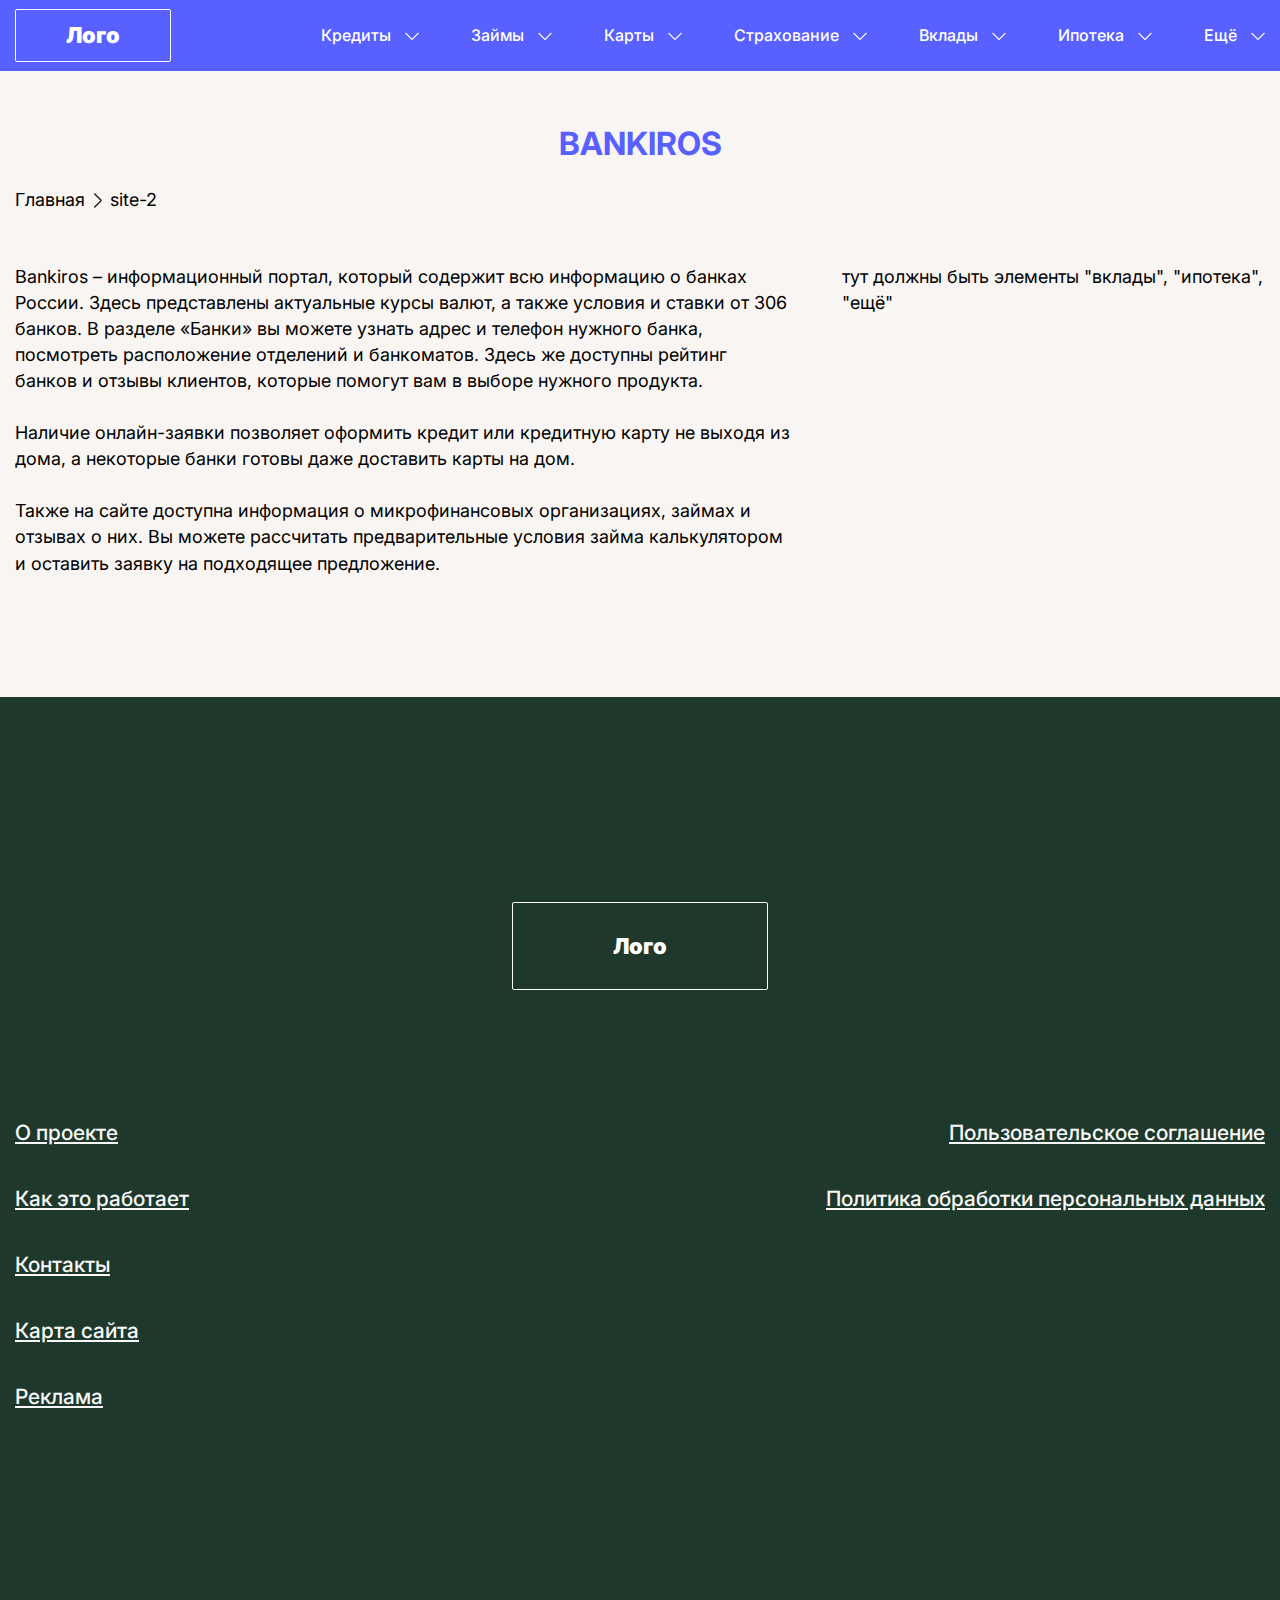
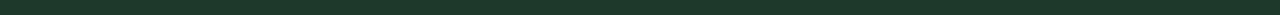
<file: site-2.html>
<!DOCTYPE html>
<html lang="ru">

<head>
    <meta charset="UTF-8">
    <meta http-equiv="X-UA-Compatible" content="IE=edge">
    <meta name="viewport" content="width=device-width, initial-scale=1.0">
    <link rel="preconnect" href="https://fonts.googleapis.com">
    <link rel="preconnect" href="https://fonts.gstatic.com" crossorigin>
    <link href="https://fonts.googleapis.com/css2?family=Inter:wght@400;500;600;700;900&display=swap" rel="stylesheet">
    <link rel="stylesheet" href="assets/css/style.min.css">
    
    <title>vklad2</title></head>

<body>

    <svg style='display: none;'>
        <symbol id="arrow-down" viewBox="0 0 16 9" fill="none">
            <path d="M1 1.5L7.29289 7.79289C7.68342 8.18342 8.31658 8.18342 8.70711 7.79289L15 1.5" stroke="#fff"
                stroke-width="1.5" stroke-linecap="round" />
        </symbol>
    
        <symbol id="arrow-right" viewBox="0 0 16 28" fill="none">
            <path d="M2 2L12.5858 12.5858C13.3668 13.3668 13.3668 14.6332 12.5858 15.4142L2 26" stroke="#5860FF"
                stroke-width="4" stroke-linecap="round" />
    
        </symbol>
    
        <symbol id="close" viewBox="0 0 329.26933 329">
            <path
                d="m194.800781 164.769531 128.210938-128.214843c8.34375-8.339844 8.34375-21.824219 0-30.164063-8.339844-8.339844-21.824219-8.339844-30.164063 0l-128.214844 128.214844-128.210937-128.214844c-8.34375-8.339844-21.824219-8.339844-30.164063 0-8.34375 8.339844-8.34375 21.824219 0 30.164063l128.210938 128.214843-128.210938 128.214844c-8.34375 8.339844-8.34375 21.824219 0 30.164063 4.15625 4.160156 9.621094 6.25 15.082032 6.25 5.460937 0 10.921875-2.089844 15.082031-6.25l128.210937-128.214844 128.214844 128.214844c4.160156 4.160156 9.621094 6.25 15.082032 6.25 5.460937 0 10.921874-2.089844 15.082031-6.25 8.34375-8.339844 8.34375-21.824219 0-30.164063zm0 0" />
        </symbol>
    </svg>
    
    <div class="second-page">
        <header class="header">
            <div class="container">
                <div class="header__main">
                    <a class="logo logo--first hover-white" href="#">Лого</a>
    
                    <nav class="nav">
                        <div class="nav__item">
                            <p class="nav-item__text">Кредиты</p>
                            <svg class="nav__svg">
                                <use xlink:href="#arrow-down"></use>
                            </svg>
    
                            <div class="nav__additional">
                                <a class="nav__link" href="#">Онлайн</a>
                                <a class="nav__link" href="#">Наличными</a>
                                <a class="nav__link" href="#">На карту</a>
                                <a class="nav__link" href="#">Без отказа</a>
                                <a class="nav__link" href="#">Срочный</a>
                                <a class="nav__link" href="#">Мгновенные</a>
                                <a class="nav__link" href="#">Круглосуточно</a>
                            </div>
                        </div>
    
                        <div class="nav__item">
                            <p class="nav-item__text">Займы</p>
                            <svg class="nav__svg">
                                <use xlink:href="#arrow-down"></use>
                            </svg>
    
                            <div class="nav__additional">
                                <a class="nav__link" href="#">Онлайн</a>
                                <a class="nav__link" href="#">Наличными</a>
                                <a class="nav__link" href="#">На карту</a>
                                <a class="nav__link" href="#">Без отказа</a>
                                <a class="nav__link" href="#">Срочный</a>
                                <a class="nav__link" href="#">Мгновенные</a>
                                <a class="nav__link" href="#">Круглосуточно</a>
                            </div>
                        </div>
    
                        <div class="nav__item">
                            <p class="nav-item__text">Карты</p>
                            <svg class="nav__svg">
                                <use xlink:href="#arrow-down"></use>
                            </svg>
    
                            <div class="nav__additional">
                                <a class="nav__link" href="#">Онлайн</a>
                                <a class="nav__link" href="#">Наличными</a>
                                <a class="nav__link" href="#">На карту</a>
                                <a class="nav__link" href="#">Без отказа</a>
                                <a class="nav__link" href="#">Срочный</a>
                                <a class="nav__link" href="#">Мгновенные</a>
                                <a class="nav__link" href="#">Круглосуточно</a>
                            </div>
                        </div>
    
                        <div class="nav__item">
                            <p class="nav-item__text">Страхование</p>
                            <svg class="nav__svg">
                                <use xlink:href="#arrow-down"></use>
                            </svg>
    
                            <div class="nav__additional">
                                <a class="nav__link" href="#">Онлайн</a>
                                <a class="nav__link" href="#">Наличными</a>
                                <a class="nav__link" href="#">На карту</a>
                                <a class="nav__link" href="#">Без отказа</a>
                                <a class="nav__link" href="#">Срочный</a>
                                <a class="nav__link" href="#">Мгновенные</a>
                                <a class="nav__link" href="#">Круглосуточно</a>
                            </div>
                        </div>
    
                        <div class="nav__item">
                            <p class="nav-item__text">Вклады</p>
                            <svg class="nav__svg">
                                <use xlink:href="#arrow-down"></use>
                            </svg>
    
                            <div class="nav__additional">
                                <a class="nav__link" href="#">Онлайн</a>
                                <a class="nav__link" href="#">Наличными</a>
                                <a class="nav__link" href="#">На карту</a>
                                <a class="nav__link" href="#">Без отказа</a>
                                <a class="nav__link" href="#">Срочный</a>
                                <a class="nav__link" href="#">Мгновенные</a>
                                <a class="nav__link" href="#">Круглосуточно</a>
                            </div>
                        </div>
    
                        <div class="nav__item">
                            <p class="nav-item__text">Ипотека</p>
                            <svg class="nav__svg">
                                <use xlink:href="#arrow-down"></use>
                            </svg>
    
                            <div class="nav__additional">
                                <a class="nav__link" href="#">Онлайн</a>
                                <a class="nav__link" href="#">Наличными</a>
                                <a class="nav__link" href="#">На карту</a>
                                <a class="nav__link" href="#">Без отказа</a>
                                <a class="nav__link" href="#">Срочный</a>
                                <a class="nav__link" href="#">Мгновенные</a>
                                <a class="nav__link" href="#">Круглосуточно</a>
                            </div>
                        </div>
    
                        <div class="nav__item">
                            <p class="nav-item__text">Ещё</p>
                            <svg class="nav__svg">
                                <use xlink:href="#arrow-down"></use>
                            </svg>
    
                            <div class="nav__additional nav__additional--last">
                                <a class="nav__link" href="#">Онлайн</a>
                                <a class="nav__link" href="#">Наличными</a>
                                <a class="nav__link" href="#">На карту</a>
                                <a class="nav__link" href="#">Без отказа</a>
                                <a class="nav__link" href="#">Срочный</a>
                                <a class="nav__link" href="#">Мгновенные</a>
                                <a class="nav__link" href="#">Круглосуточно</a>
                            </div>
                        </div>
                    </nav>
    
                    <input type="checkbox" id="checkbox1" class="checkbox1 visuallyHidden">
                    <label class="checkbox1-label" for="checkbox1">
                        <div class="hamburger hamburger1">
                            <span class="bar bar1"></span>
                            <span class="bar bar2"></span>
                            <span class="bar bar3"></span>
                            <span class="bar bar4"></span>
                        </div>
                    </label>
                </div>
            </div>
        </header>
    
        <h1 class="title title--orange">Bankiros</h1>
    
        <div class="breadcrump">
            <div class="container">
                <div class="breadcrump__main">
                    <p>Главная</p>
                    <svg class="breadcrump__svg" viewBox="0 0 16 9" fill="none">
                        <path d="M1 1.5L7.29289 7.79289C7.68342 8.18342 8.31658 8.18342 8.70711 7.79289L15 1.5"
                            stroke="#1E1E1E" stroke-width="1.5" stroke-linecap="round" />
                    </svg>
                    <p>site-2</p>
                </div>
            </div>
        </div>
    
        <div class="site2-content">
            <div class="container">
                <div class="site2-content__main">
                    <p class="about__text about__text--site2">
                        Bankiros – информационный портал, который содержит всю информацию о банках России. Здесь
                        представлены
                        актуальные курсы валют, а также условия и ставки от 306 банков. В разделе «Банки» вы можете узнать
                        адрес
                        и
                        телефон нужного банка, посмотреть расположение отделений и банкоматов. Здесь же доступны рейтинг
                        банков
                        и
                        отзывы клиентов, которые помогут вам в выборе нужного продукта.
                        <br> <br> Наличие онлайн-заявки позволяет оформить кредит или кредитную карту не выходя из дома, а
                        некоторые
                        банки готовы даже доставить карты на дом.
                        <br> <br> Также на сайте доступна информация о микрофинансовых организациях, займах и отзывах о них.
                        Вы
                        можете рассчитать предварительные условия займа калькулятором и оставить заявку на подходящее
                        предложение.
                    </p>
    
                    <div>тут должны быть элементы "вклады", "ипотека", "ещё"</div>
                </div>
            </div>
        </div>
    
        <footer class="footer">
            <div class="container">
                <div class="footer__main">
                    <div class="footer__logo">
                        <a class="logo logo--big hover-white" href="#">Лого</a>
                    </div>
    
                    <div class="footer__inner">
                        <div class="footer__terms footer__terms--left">
                            <a class="footer-terms__link" href="#">О проекте</a>
                            <a class="footer-terms__link" href="#">Как это работает</a>
                            <a class="footer-terms__link" href="#">Контакты</a>
                            <a class="footer-terms__link" href="#">Карта сайта</a>
                            <a class="footer-terms__link" href="#">Реклама</a>
                        </div>
    
                        <div class="footer__terms">
                            <a class="footer-terms__link" href="#">Пользовательское соглашение</a>
                            <a class="footer-terms__link" href="#">Политика обработки персональных данных</a>
                        </div>
                    </div>
                </div>
            </div>
        </footer>
    </div>

    <script src="assets/js/app.min.js"></script>
</body>

</html>
</file>
<file: assets/css/style.min.css>
@font-face{font-family:inter-italic;src:url(../fonts/Inter-LightItalic.woff2) format("woff2");font-weight:300;font-style:italic}@font-face{font-family:inter-italic;src:url(../fonts/Inter-Italic.woff2) format("woff2");font-weight:400;font-style:italic}@font-face{font-family:inter-italic;src:url(../fonts/Inter-BoldItalic.woff2) format("woff2");font-weight:700;font-style:italic}.container{max-width:1286px;width:100%;padding:0 15px;margin:0 auto}.container--sm{max-width:1176px}@media (max-width:1000px){.container--slider{padding:0}}.container--articles{padding:0 7px}body,h1,h2,h3{line-height:145%}body{font-family:Inter,sans-serif;font-weight:400;overflow-x:hidden;font-size:18px}@media (max-width:1000px){body{font-size:16px}}.active-body{overflow:hidden}.main-page,.second-page{max-width:100vw;overflow-x:hidden}.second-page{background:#f9f5f2}.mr40{margin-right:40px}@media (max-width:1100px){.mr40{margin-right:20px}}.logo{color:#fff;font-size:22px;font-family:Inter,sans-serif;font-weight:900;border:1px solid #fff;border-radius:2px;padding:12px 50px}.logo--small{padding:20px;border:3px solid #fff}.logo--big{padding:30px 100px;display:block;margin:0 auto}.logo--orange{color:#fff;border:0;background:#eb9554;transition:background .3s}.logo--orange:hover{background:#c26117}@media (max-width:1000px){.logo--first{padding:5px 20px;font-size:22px}}.hover-white{transition:background .3s,color .3s}.hover-white:hover{background:#fff;color:#5860ff}.hover-white:active{background:#1080d3}.h1{font-family:Inter,sans-serif;font-weight:800;font-size:64px;color:#f0e04c}@media (max-width:1300px){.h1{font-size:40px}}.title{font-family:Inter,sans-serif;font-weight:700;font-size:32px;text-transform:uppercase;color:#5860ff;padding:0 15px}@media (max-width:700px){.title{font-size:25px}}@media (max-width:600px){.title{font-size:20px}}.title--orange{margin-top:50px;text-align:center}.title--left{text-align:left}.blue-btn,.title--white{color:#fff}.blue-btn{display:block;margin:50px auto;padding:15px 45px;font-size:20px;border-radius:5px;font-family:Inter,sans-serif;font-weight:500;background:#5860ff;transition:background .3s}.blue-btn:hover{background:#1080d3}.footer__logo{display:flex;justify-content:center}*,:after,:before{margin:0;padding:0;box-sizing:border-box}body,html{height:100%}input:focus,textarea:focus{outline:0}a{text-decoration:none}button{border:0;background:none;cursor:pointer}img{max-width:100%;height:auto}a,button{color:#1e1e1e}:root{--swiper-theme-color:#007aff}.swiper{margin-left:auto;margin-right:auto;position:relative;overflow:hidden;list-style:none;padding:0;z-index:1}.swiper-vertical>.swiper-wrapper{flex-direction:column}.swiper-wrapper{position:relative;width:100%;height:100%;z-index:1;display:flex;transition-property:transform;box-sizing:content-box}.swiper-android .swiper-slide,.swiper-wrapper{transform:translateZ(0)}.swiper-pointer-events{touch-action:pan-y}.swiper-pointer-events.swiper-vertical{touch-action:pan-x}.swiper-slide{flex-shrink:0;width:100%;height:100%;position:relative;transition-property:transform}.swiper-slide-invisible-blank{visibility:hidden}.swiper-autoheight,.swiper-autoheight .swiper-slide{height:auto}.swiper-autoheight .swiper-wrapper{align-items:flex-start;transition-property:transform,height}.swiper-3d,.swiper-3d.swiper-css-mode .swiper-wrapper{perspective:1200px}.swiper-3d .swiper-cube-shadow,.swiper-3d .swiper-slide,.swiper-3d .swiper-slide-shadow,.swiper-3d .swiper-slide-shadow-bottom,.swiper-3d .swiper-slide-shadow-left,.swiper-3d .swiper-slide-shadow-right,.swiper-3d .swiper-slide-shadow-top,.swiper-3d .swiper-wrapper{transform-style:preserve-3d}.swiper-3d .swiper-slide-shadow,.swiper-3d .swiper-slide-shadow-bottom,.swiper-3d .swiper-slide-shadow-left,.swiper-3d .swiper-slide-shadow-right,.swiper-3d .swiper-slide-shadow-top{position:absolute;left:0;top:0;width:100%;height:100%;pointer-events:none;z-index:10}.swiper-3d .swiper-slide-shadow{background:rgba(0,0,0,.15)}.swiper-3d .swiper-slide-shadow-left{background-image:linear-gradient(270deg,rgba(0,0,0,.5),transparent)}.swiper-3d .swiper-slide-shadow-right{background-image:linear-gradient(90deg,rgba(0,0,0,.5),transparent)}.swiper-3d .swiper-slide-shadow-top{background-image:linear-gradient(0deg,rgba(0,0,0,.5),transparent)}.swiper-3d .swiper-slide-shadow-bottom{background-image:linear-gradient(180deg,rgba(0,0,0,.5),transparent)}.swiper-css-mode>.swiper-wrapper{overflow:auto;scrollbar-width:none;-ms-overflow-style:none}.swiper-css-mode>.swiper-wrapper::-webkit-scrollbar{display:none}.swiper-css-mode>.swiper-wrapper>.swiper-slide{scroll-snap-align:start start}.swiper-horizontal.swiper-css-mode>.swiper-wrapper{-ms-scroll-snap-type:x mandatory;scroll-snap-type:x mandatory}.swiper-vertical.swiper-css-mode>.swiper-wrapper{-ms-scroll-snap-type:y mandatory;scroll-snap-type:y mandatory}.swiper-centered>.swiper-wrapper:before{content:"";flex-shrink:0;order:9999}.swiper-centered.swiper-horizontal>.swiper-wrapper>.swiper-slide:first-child{-webkit-margin-start:var(--swiper-centered-offset-before);margin-inline-start:var(--swiper-centered-offset-before)}.swiper-centered.swiper-horizontal>.swiper-wrapper:before{height:100%;min-height:1px;width:var(--swiper-centered-offset-after)}.swiper-centered.swiper-vertical>.swiper-wrapper>.swiper-slide:first-child{-webkit-margin-before:var(--swiper-centered-offset-before);margin-block-start:var(--swiper-centered-offset-before)}.swiper-centered.swiper-vertical>.swiper-wrapper:before{width:100%;min-width:1px;height:var(--swiper-centered-offset-after)}.swiper-centered>.swiper-wrapper>.swiper-slide{scroll-snap-align:center center}.swiper-virtual.swiper-css-mode .swiper-wrapper:after{content:"";position:absolute;left:0;top:0;pointer-events:none}.swiper-virtual.swiper-css-mode.swiper-horizontal .swiper-wrapper:after{height:1px;width:var(--swiper-virtual-size)}.swiper-virtual.swiper-css-mode.swiper-vertical .swiper-wrapper:after{width:1px;height:var(--swiper-virtual-size)}:root{--swiper-navigation-size:44px}.swiper-button-next,.swiper-button-prev{position:absolute;top:50%;width:calc(var(--swiper-navigation-size) / 44 * 27);height:var(--swiper-navigation-size);margin-top:calc(0px - (var(--swiper-navigation-size) / 2));z-index:10;cursor:pointer;display:flex;align-items:center;justify-content:center;color:var(--swiper-navigation-color,var(--swiper-theme-color));transition:background .3s}.swiper-button-next:hover,.swiper-button-prev:hover{background:#5860ff}.swiper-button-next:hover path,.swiper-button-prev:hover path{stroke:#fff}.swiper-button-next svg,.swiper-button-prev svg{width:24px;height:24px}.swiper-button-next.swiper-button-disabled,.swiper-button-prev.swiper-button-disabled{opacity:.35;cursor:auto;pointer-events:none}.swiper-button-prev,.swiper-rtl .swiper-button-next{left:29px;right:auto;border-radius:5px;width:50px;height:120px;background:#f8f8f8}@media (max-width:1400px){.swiper-button-prev,.swiper-rtl .swiper-button-next{left:3px}}@media (max-width:1000px){.swiper-button-prev,.swiper-rtl .swiper-button-next{width:40px;height:70px}}.swiper-button-next,.swiper-rtl .swiper-button-prev{right:29px;left:auto;border-radius:5px;width:50px;height:120px;background:#f8f8f8}@media (max-width:1400px){.swiper-button-next,.swiper-rtl .swiper-button-prev{right:3px}}@media (max-width:1000px){.swiper-button-next,.swiper-rtl .swiper-button-prev{width:40px;height:70px}}.arrow__inner{display:flex;align-items:center;justify-content:center}.swiper-button-prev .arrow__inner svg{transform:rotate(180deg)}.swiper-button-lock{display:none}.swiper-pagination{position:absolute;text-align:center;transition:opacity .3s;transform:translateZ(0);z-index:10;bottom:50px}.swiper-pagination.swiper-pagination-hidden{opacity:0}.swiper-horizontal>.swiper-pagination-bullets,.swiper-pagination-bullets.swiper-pagination-horizontal,.swiper-pagination-custom,.swiper-pagination-fraction{bottom:0;left:0;width:100%}.swiper-pagination-bullets-dynamic{overflow:hidden;font-size:0}.swiper-pagination-bullets-dynamic .swiper-pagination-bullet{transform:scale(.33);position:relative}.swiper-pagination-bullets-dynamic .swiper-pagination-bullet-active,.swiper-pagination-bullets-dynamic .swiper-pagination-bullet-active-main{transform:scale(1)}.swiper-pagination-bullets-dynamic .swiper-pagination-bullet-active-prev{transform:scale(.66)}.swiper-pagination-bullets-dynamic .swiper-pagination-bullet-active-prev-prev{transform:scale(.33)}.swiper-pagination-bullets-dynamic .swiper-pagination-bullet-active-next{transform:scale(.66)}.swiper-pagination-bullets-dynamic .swiper-pagination-bullet-active-next-next{transform:scale(.33)}.swiper-pagination-bullet{width:var(--swiper-pagination-bullet-width,var(--swiper-pagination-bullet-size,8px));height:var(--swiper-pagination-bullet-height,var(--swiper-pagination-bullet-size,8px));display:inline-block;border-radius:5px;background:#f8f8f8}button.swiper-pagination-bullet{border:none;margin:0;padding:0;box-shadow:none;-webkit-appearance:none;-moz-appearance:none;appearance:none}.swiper-pagination-clickable .swiper-pagination-bullet{cursor:pointer;width:20px;height:20px}.swiper-pagination-bullet:only-child{display:none!important}.swiper-pagination-bullet-active{background:#52bf85}.swiper-pagination-vertical.swiper-pagination-bullets,.swiper-vertical>.swiper-pagination-bullets{right:10px;top:50%;transform:translate3d(0,-50%,0)}.swiper-pagination-vertical.swiper-pagination-bullets .swiper-pagination-bullet,.swiper-vertical>.swiper-pagination-bullets .swiper-pagination-bullet{margin:var(--swiper-pagination-bullet-vertical-gap,6px) 0;display:block}.swiper-pagination-vertical.swiper-pagination-bullets.swiper-pagination-bullets-dynamic,.swiper-vertical>.swiper-pagination-bullets.swiper-pagination-bullets-dynamic{top:50%;transform:translateY(-50%);width:8px}.swiper-pagination-vertical.swiper-pagination-bullets.swiper-pagination-bullets-dynamic .swiper-pagination-bullet,.swiper-vertical>.swiper-pagination-bullets.swiper-pagination-bullets-dynamic .swiper-pagination-bullet{display:inline-block;transition:transform .2s,top .2s}.swiper-horizontal>.swiper-pagination-bullets .swiper-pagination-bullet,.swiper-pagination-horizontal.swiper-pagination-bullets .swiper-pagination-bullet{margin:0 var(--swiper-pagination-bullet-horizontal-gap,4px)}.swiper-horizontal>.swiper-pagination-bullets.swiper-pagination-bullets-dynamic,.swiper-pagination-horizontal.swiper-pagination-bullets.swiper-pagination-bullets-dynamic{left:50%;transform:translateX(-50%);white-space:nowrap}.swiper-horizontal>.swiper-pagination-bullets.swiper-pagination-bullets-dynamic .swiper-pagination-bullet,.swiper-pagination-horizontal.swiper-pagination-bullets.swiper-pagination-bullets-dynamic .swiper-pagination-bullet{transition:transform .2s,left .2s}.swiper-horizontal.swiper-rtl>.swiper-pagination-bullets-dynamic .swiper-pagination-bullet{transition:transform .2s,right .2s}.swiper-pagination-progressbar{background:#f8f8f8;border-radius:5px;overflow:hidden;position:absolute;left:50%!important;margin-right:-50%;transform:translateX(-50%);min-height:30px;max-width:824px}.swiper-pagination-progressbar .swiper-pagination-progressbar-fill{background:#5860ff;position:absolute;left:0;top:0;width:100%;height:100%;transform:scale(0);transform-origin:left top}.swiper-rtl .swiper-pagination-progressbar .swiper-pagination-progressbar-fill{transform-origin:right top}.swiper-horizontal>.swiper-pagination-progressbar,.swiper-pagination-progressbar.swiper-pagination-horizontal,.swiper-pagination-progressbar.swiper-pagination-vertical.swiper-pagination-progressbar-opposite,.swiper-vertical>.swiper-pagination-progressbar.swiper-pagination-progressbar-opposite{width:100%;height:4px;left:0;bottom:0}.swiper-horizontal>.swiper-pagination-progressbar.swiper-pagination-progressbar-opposite,.swiper-pagination-progressbar.swiper-pagination-horizontal.swiper-pagination-progressbar-opposite,.swiper-pagination-progressbar.swiper-pagination-vertical,.swiper-vertical>.swiper-pagination-progressbar{width:4px;height:100%;left:0;top:0}.swiper-pagination-lock{display:none}.swiper-scrollbar{border-radius:10px;position:relative;-ms-touch-action:none;background:rgba(0,0,0,.1)}.swiper-horizontal>.swiper-scrollbar{position:absolute;left:1%;bottom:3px;z-index:50;height:5px;width:98%}.swiper-vertical>.swiper-scrollbar{position:absolute;right:3px;top:1%;z-index:50;width:5px;height:98%}.swiper-scrollbar-drag{height:100%;width:100%;position:relative;background:rgba(0,0,0,.5);border-radius:10px;left:0;top:0}.swiper-scrollbar-cursor-drag{cursor:move}.swiper-scrollbar-lock{display:none}.swiper-zoom-container{width:100%;height:100%;display:flex;justify-content:center;align-items:center;text-align:center}.swiper-zoom-container>canvas,.swiper-zoom-container>img,.swiper-zoom-container>svg{max-width:100%;max-height:100%;-o-object-fit:contain;object-fit:contain}.swiper-slide-zoomed{cursor:move}.swiper-lazy-preloader{width:42px;height:42px;position:absolute;left:50%;top:50%;margin-left:-21px;margin-top:-21px;z-index:10;transform-origin:50%;animation:a 1s infinite linear;box-sizing:border-box;border:4px solid var(--swiper-preloader-color,var(--swiper-theme-color));border-radius:50%;border-top-color:transparent}.swiper-lazy-preloader-white{--swiper-preloader-color:#fff}.swiper-lazy-preloader-black{--swiper-preloader-color:#000}@keyframes a{to{transform:rotate(1turn)}}.swiper .swiper-notification{position:absolute;left:0;top:0;pointer-events:none;opacity:0;z-index:-1000}.swiper-free-mode>.swiper-wrapper{transition-timing-function:ease-out;margin:0 auto}.swiper-grid>.swiper-wrapper{flex-wrap:wrap}.swiper-grid-column>.swiper-wrapper{flex-wrap:wrap;flex-direction:column}.swiper-fade.swiper-free-mode .swiper-slide{transition-timing-function:ease-out}.swiper-fade .swiper-slide{pointer-events:none;transition-property:opacity}.swiper-fade .swiper-slide .swiper-slide{pointer-events:none}.swiper-fade .swiper-slide-active,.swiper-fade .swiper-slide-active .swiper-slide-active{pointer-events:auto}.swiper-cube{overflow:visible}.swiper-cube .swiper-slide{pointer-events:none;-webkit-backface-visibility:hidden;backface-visibility:hidden;z-index:1;visibility:hidden;transform-origin:0 0;width:100%;height:100%}.swiper-cube .swiper-slide .swiper-slide{pointer-events:none}.swiper-cube.swiper-rtl .swiper-slide{transform-origin:100% 0}.swiper-cube .swiper-slide-active,.swiper-cube .swiper-slide-active .swiper-slide-active{pointer-events:auto}.swiper-cube .swiper-slide-active,.swiper-cube .swiper-slide-next,.swiper-cube .swiper-slide-next+.swiper-slide,.swiper-cube .swiper-slide-prev{pointer-events:auto;visibility:visible}.swiper-cube .swiper-slide-shadow-bottom,.swiper-cube .swiper-slide-shadow-left,.swiper-cube .swiper-slide-shadow-right,.swiper-cube .swiper-slide-shadow-top{z-index:0;-webkit-backface-visibility:hidden;backface-visibility:hidden}.swiper-cube .swiper-cube-shadow{position:absolute;left:0;bottom:0;width:100%;height:100%;opacity:.6;z-index:0}.swiper-cube .swiper-cube-shadow:before{content:"";background:#000;position:absolute;left:0;top:0;bottom:0;right:0;filter:blur(50px)}.swiper-flip{overflow:visible}.swiper-flip .swiper-slide{pointer-events:none;-webkit-backface-visibility:hidden;backface-visibility:hidden;z-index:1}.swiper-flip .swiper-slide .swiper-slide{pointer-events:none}.swiper-flip .swiper-slide-active,.swiper-flip .swiper-slide-active .swiper-slide-active{pointer-events:auto}.swiper-flip .swiper-slide-shadow-bottom,.swiper-flip .swiper-slide-shadow-left,.swiper-flip .swiper-slide-shadow-right,.swiper-flip .swiper-slide-shadow-top{z-index:0;-webkit-backface-visibility:hidden;backface-visibility:hidden}.swiper-creative .swiper-slide{-webkit-backface-visibility:hidden;backface-visibility:hidden;overflow:hidden;transition-property:transform,opacity,height}.swiper-cards{overflow:visible}.swiper-cards .swiper-slide{transform-origin:center bottom;-webkit-backface-visibility:hidden;backface-visibility:hidden;overflow:hidden}.rate{padding:14px 0 4px;display:block}.rate.hide{display:none}.rate__main{display:flex;justify-content:space-between;align-items:center;flex-wrap:wrap}@media (max-width:900px){.rate__main{justify-content:center}}.rate__inner{display:flex;align-items:flex-start;margin:0 20px 10px 0}@media (max-width:800px){.rate__inner{margin-right:0}}@media (max-width:500px){.rate__inner{font-size:14px}}@media (max-width:400px){.rate__inner{flex-wrap:wrap}}.rate__inner:last-child{margin-right:0}.rate__title{font-family:Inter,sans-serif;font-weight:500}.rate__item{display:flex;align-items:center}.rate-item__title{text-transform:uppercase;margin-right:20px}@media (max-width:1100px){.rate-item__title{margin-right:13px}}.rate__price{color:#545e66;display:flex;align-items:center}.rate-price__stick{margin:0 5px}@media (max-width:500px){.rate-price__stick{margin:0 2px}}@media (max-width:400px){.mb10{margin-bottom:10px}}.header{background:#5860ff;padding:23px 0;transition:max-height .3s,height .3s;max-height:71px;height:71px}.header.active{position:fixed;z-index:1000;min-height:100vh;width:100%;overflow-y:auto;overflow-x:hidden}.header.active-menu{max-height:330px;height:330px}.header__main{display:flex;justify-content:space-between;align-items:center;position:relative;max-height:25px}.header__main.active{flex-direction:column;max-height:100%}.visuallyHidden{position:absolute;overflow:hidden;clip:rect(0 0 0 0);height:1px;width:1px;margin:-1px;padding:0;border:0}.hamburger{margin:0 auto;width:30px;height:30px;position:relative;cursor:pointer}.hamburger .bar{padding:0;width:30px;height:4px;background-color:#fff;display:block;border-radius:4px;transition:all .4s ease-in-out;position:absolute}.bar1{top:0}.bar2,.bar3{top:13.5px}.bar3{right:0}.bar4{bottom:0}.checkbox1-label{display:none;position:absolute;top:-5px;right:0}@media (max-width:900px){.checkbox1-label{display:block}}.checkbox1:checked+label>.hamburger1>.bar1{transform:rotate(45deg);transform-origin:5%;width:41px}.checkbox1:checked+label>.hamburger1>.bar2{transform:translateX(-40px);background-color:transparent}.checkbox1:checked+label>.hamburger1>.bar3{transform:translateX(40px);background-color:transparent}.checkbox1:checked+label>.hamburger1>.bar4{transform-origin:5%;transform:rotate(-45deg);width:41px}.nav{margin-left:150px;flex-grow:1;display:flex;justify-content:space-between;align-items:center;transition:transform .3s}@media (max-width:1100px){.nav{margin-left:50px}}@media (max-width:1000px){.nav{margin-left:25px}}@media (max-width:900px){.nav{transform:translateY(-200%);flex-direction:column;margin:20px 0 0}}.nav.active{transform:translateY(0)}.nav__item{font-size:16px;font-family:Inter,sans-serif;font-weight:500;display:flex;align-items:center;position:relative}@media (max-width:900px){.nav__item{margin-bottom:15px;font-size:20px}}.nav__item:hover{cursor:pointer}.nav__item.active .nav__additional{z-index:1000;opacity:1;pointer-events:auto}.nav__item.active .nav-item__text,.nav__item:hover .nav-item__text{color:#f0e04c}.nav-item__text,.nav__svg{color:#fff;pointer-events:none;-webkit-user-select:none;-moz-user-select:none;-ms-user-select:none;user-select:none}.nav__svg{width:14px;height:14px;margin-left:14px}@media (max-width:1100px){.nav__svg{margin-left:3px}}.nav__additional{position:absolute;top:100%;left:-20px;z-index:-10;opacity:0;display:flex;flex-direction:column;padding:30px;transition:opacity .4s,z-index .4s;transition-delay:.3s;pointer-events:none}.nav__additional:hover{cursor:auto}@media (max-width:1400px){.nav__additional--last{left:-80px}}@media (max-width:1000px){.nav__additional{padding:15px;left:-10px}.nav__additional--last{left:-70px}}@media (max-width:900px){.nav__additional{background:#fff;transition-delay:0s}}.nav__link{color:#fff;font-family:Inter,sans-serif;font-weight:500;margin-bottom:10px}.nav__link:last-child{margin-bottom:0}.nav__link:hover{text-decoration:underline}@media (max-width:900px){.nav__link{color:#1e1e1e}}.categories{display:flex;max-width:2560px;width:100%;margin:0 auto}@media (max-width:1200px){.categories{flex-direction:column}}.banner{background:#818181;padding:0 60px;display:flex;align-items:center}@media (max-width:1200px){.banner{padding:50px 60px}}.banner__main{display:flex;flex-direction:column}.banner__banner{color:#fff;font-size:30px;font-family:inter-italic,sans-serif;font-weight:400;margin:0 0 75px auto;align-self:flex-end}.categories__main{max-width:740px;padding-left:40px;padding-top:130px}@media (max-width:1200px){.categories__main{padding:130px 15px 0;max-width:100%}}.categories__container{margin:0 auto;max-width:650px;width:100%}.categories-main__content{display:flex;flex-wrap:wrap;justify-content:space-between}@media (max-width:570px){.categories-main__content{justify-content:space-around}}.categories__item{flex-basis:48%;margin:0 0 20px}@media (max-width:600px){.categories__item{margin:0 10px 20px 0;flex-basis:100%}}.categories-item__content{border:1px solid #eaeaea;padding:30px;display:flex;flex-direction:column}.categories-item__title{margin-left:20px;text-transform:uppercase;font-family:Inter,sans-serif;font-weight:600;color:#5860ff;font-size:21px;margin-bottom:16px}.categories__link{color:#1e392b;text-decoration:underline;font-size:21px;margin-bottom:15px;transition:color .2s}.categories__link:last-child{margin-bottom:0}.categories__link:hover{color:#5860ff}.best-deals{background:#52bf85;padding:130px 0}.best-deals__deals{margin-top:70px;display:flex}@media (max-width:540px){.best-deals__deals{flex-direction:column}}@media (max-width:540px){.best-deals__tabs{display:flex;max-width:100vw;overflow-x:auto}}.deals-tabs__item{width:284px;height:100px;border-bottom:2px solid #eaeaea;background:#f8f8f8;display:flex;align-items:center;justify-content:center;text-transform:uppercase;font-family:Roboto,sans-serif;font-weight:500;text-align:center;color:#383838;cursor:pointer;-webkit-user-select:none;-moz-user-select:none;-ms-user-select:none;user-select:none;transition:color .2s}.deals-tabs__item:hover{color:#5860ff}.deals-tabs__item.active{border-bottom:0;background:#8288ff;color:#fff}@media (max-width:1300px){.deals-tabs__item{width:auto;padding:0 5px}}@media (max-width:540px){.deals-tabs__item{padding:0 10px}}.best-deals__item{background:#f8f8f8;width:392px;height:420px;text-align:left;padding:0 40px;display:flex;flex-direction:column;justify-content:center;align-items:flex-start}.best-deals__item img{align-self:center}@media (max-width:940px){.best-deals__item{margin:0 auto}}.best-deals__descr{align-self:center;margin:30px 0;padding-bottom:30px;position:relative;font-size:14px;font-family:inter-italic,sans-serif;font-weight:300;color:#000}.best-deals__descr:after{content:"";position:absolute;bottom:0;left:0;width:100%;height:1px;background:#eaeaea}.best-deals__percent{margin-bottom:30px}.best-deals__span{font-family:Inter,sans-serif;font-weight:500}.best-deals__span2{font-weight:700}.best-deals__btn,.best-deals__span2{font-family:Inter,sans-serif;color:#5860ff}.best-deals__btn{font-weight:900;position:relative;text-transform:uppercase;font-size:21px;padding-bottom:2px}.best-deals__btn:after{content:"";height:3px;width:100%;position:absolute;bottom:0;left:0;background:#5860ff}.best-deals__btn:hover:after{height:0}.slider{position:relative;background:#fff;min-width:0}@media (max-width:540px){.slider--deals{padding-bottom:5px}}.best-deals__slider{padding:60px 40px;display:none}.best-deals__slider.active{display:block}@media (max-width:1100px){.best-deals__slider{padding:60px 10px}}.articles{padding:120px 0 0}.articles__articles{display:flex}@media (max-width:600px){.articles__articles{margin-top:20px}}.articles__content{min-width:0}.articles__btn{display:block;font-size:21px;font-family:Inter,sans-serif;font-weight:600;position:relative;width:176px;height:289px;background:#f8f8f8;transition:color .2s}.articles__btn:hover{color:#5860ff}.articles__btn.active{background:#5860ff;color:#fff}@media (max-width:900px){.articles__btn{width:auto;height:230px;padding:0 10px}}@media (max-width:500px){.articles__btn{padding:0 7px;font-size:14px}}.articles__item{display:flex;align-items:center;padding:30px;min-height:156px;height:156px;background:#fff;border-radius:2px;margin-bottom:40px;background:#f8f8f8}@media (max-width:1100px){.articles__item{padding:20px 15px}}@media (max-width:800px){.articles__item{margin-bottom:15px}}@media (max-width:500px){.articles__item{padding:15px}}.articles__item:last-child{margin-bottom:0}.articles__date{color:#bfbfbf;font-size:18px}.articles__date,.articles__link{font-family:Inter,sans-serif;font-weight:500}.articles__link{margin-top:10px;display:block;color:#1e392b;font-size:21px;text-decoration:underline;padding-bottom:10px;transition:color .2s}@media (max-width:600px){.articles__link{font-size:15px}}.articles__link:hover{color:#5860ff}.articles__img{min-width:70px;height:70px;max-width:70px;max-height:70px;margin-right:30px;border-radius:2px;overflow:hidden}@media (max-width:500px){.articles__img{margin-right:10px}}.articles__slider{display:none;padding:100px 0 50px}.articles__slider.active{display:block}@media (max-width:600px){.articles__slider{padding:80px 0 50px}}.swiper-button-next2,.swiper-button-prev2{top:0;left:auto;margin-top:0;width:120px;height:50px}@media (max-width:500px){.swiper-button-next2,.swiper-button-prev2{width:70px;height:40px}}.swiper-button-next2{right:0}.swiper-button-prev2{right:150px}@media (max-width:500px){.swiper-button-prev2{right:100px}}.articles__tabs{margin:100px 0 0 40px}@media (max-width:1000px){.articles__tabs{margin:100px 0 0 15px}}@media (max-width:800px){.articles__tabs{margin:100px 0 0 8px}}.partners{margin-top:200px}.partners__main{display:flex;margin-top:70px}@media (max-width:600px){.partners__main{flex-direction:column;margin-top:50px}}.partners__partners{display:none;flex-wrap:wrap;justify-content:space-between}.partners__partners.active{display:flex}.partners__tabs{margin-right:41px}@media (max-width:700px){.partners__tabs{padding-right:10px}}@media (max-width:600px){.partners__tabs{display:flex;margin-bottom:20px}}.partners__item{flex-basis:45%;display:flex;align-items:center;justify-content:center;position:relative}.partners__item:hover:after{content:""}.partners__item:after{position:absolute;top:0;left:0;width:100%;height:100%;border:4px solid #f8f8f8}@media (max-width:700px){.partners__item{flex-basis:48%}}@media (max-width:600px){.partners__item{margin-bottom:40px}}.partners__btn{display:block;font-size:21px;font-family:Inter,sans-serif;font-weight:600;position:relative;width:176px;height:289px;background:#f8f8f8;transition:color .2s}.partners__btn:hover{color:#5860ff}.partners__btn.active{background:#5860ff;color:#fff}@media (max-width:700px){.partners__btn{width:120px;padding:0 10px;height:240px}}@media (max-width:600px){.partners__btn{width:150px;height:70px}}.about{background:#5860ff;padding:248px 0;color:#fff}@media (max-width:600px){.about{padding:100px 0}}.about__main{display:flex;align-items:flex-start}@media (max-width:600px){.about__main{flex-direction:column;align-items:center}}.about__text{margin-left:40px}@media (max-width:600px){.about__text{margin:30px 0 0}}.about__text--site2{margin:0 50px 0 0;flex-basis:70%}.faq{padding:80px 0 30px;background:#fff}.faq__content{margin-top:70px;display:flex;flex-wrap:wrap;align-items:flex-start;justify-content:space-between;color:#1e392b}@media (max-width:400px){.faq__content{flex-direction:column;align-items:center;text-align:center}}.faq__item{flex-basis:24%;display:flex;flex-direction:column;margin-bottom:60px}@media (max-width:900px){.faq__item{flex-basis:48%}}.faq-item__title{font-size:20px;font-family:Inter,sans-serif;font-weight:600;margin-bottom:20px;text-transform:uppercase}@media (max-width:700px){.faq-item__title{font-size:18px}}@media (max-width:400px){.faq-item__title{margin-bottom:10px}}.faq__link{margin-bottom:10px;transition:color .2s}.faq__link:last-child{margin-bottom:0}.faq__link:hover{color:#5860ff}.footer{padding:205px 0;margin-top:120px;background:#1e392b}@media (max-width:600px){.footer{padding:100px 0}}.footer__links{align-items:center;margin-bottom:49px}.footer__inner,.footer__links{display:flex;justify-content:space-between}.footer__inner{margin-top:130px}@media (max-width:600px){.footer__inner{flex-direction:column;align-items:center;margin-top:60px}}.footer__link{font-family:Inter,sans-serif;font-weight:500;transition:color .2s}.footer__link:hover{color:#5860ff}@media (max-width:800px){.footer__link{font-size:15px}}.footer__img{background:url(http://placehold.it/933x180) no-repeat;background-size:cover;max-width:933px;height:180px;width:100%;margin:0 auto}.footer__terms{display:flex;flex-direction:column;text-align:right}.footer__terms--left{text-align:left}@media (max-width:600px){.footer__terms{text-align:center;margin-bottom:60px}.footer__terms:last-child{margin-bottom:0}}.footer-terms__link{color:#f8f8f8;font-size:21px;font-family:Inter,sans-serif;font-weight:500;text-decoration:underline;margin-bottom:40px;transition:color .2s}@media (max-width:800px){.footer-terms__link{font-size:17px}}.footer-terms__link:hover{color:#5860ff}.footer-terms__link:last-child{margin-bottom:0}.breadcrump{margin-top:20px}.breadcrump__main{display:flex;align-items:center;margin-top:20px}.breadcrump__svg{width:15px;height:15px;margin:0 5px;transform:rotate(-90deg)}.site2-content{margin-top:50px}.site2-content__main{display:flex;align-items:flex-start;justify-content:space-between}@media (max-width:600px){.site2-content__main{padding:20px 15px;font-size:15px}}.modal{width:100%;position:fixed;top:0;text-align:center;z-index:100;max-width:0;max-height:0;background:rgba(0,0,0,.5);display:flex;justify-content:center;align-items:center;transition:display .2s,z-index .2s}@media (max-width:800px){.modal{display:block}}.modal.active{max-height:100%;max-width:100%;min-height:100%}.modal.active .modal__main{transform:translateY(0)}.modal__main{border-radius:10px;max-width:700px;width:100%;max-height:100vh;margin:0 auto;background:#fff;overflow-y:auto;transform:translateY(-100%);transition:transform .5s;padding:70px 50px 50px;position:relative}@media (max-width:700px){.modal__main{border-radius:0}}@media (max-width:500px){.modal__main{padding:70px 15px}}.modal__form{display:flex;flex-direction:column;align-items:center}.modal__close{position:absolute;top:20px;right:20px;display:block;width:30px;height:30px;z-index:100}.modal__svg{width:25px;height:25px;pointer-events:none}.modal__title{font-family:Inter,sans-serif;font-weight:700;font-size:25px;margin-bottom:15px}@media (max-width:400px){.modal__title{font-size:22px}}.modal__item{width:100%;font-family:Inter,sans-serif;font-weight:500;font-size:20px;padding:10px 0 10px 10px;border:2px solid #545e66;border-radius:15px}.modal__item:-ms-input-placeholder{font-family:Inter,sans-serif;font-weight:400;color:#545e66}.modal__item::placeholder{font-family:Inter,sans-serif;font-weight:400;color:#545e66}@media (max-width:400px){.modal__item{font-size:16px}}.modal__input{margin-bottom:10px}.modal__textarea{height:180px}.modal__btn{border:1px solid #5860ff;border-radius:10px;padding:10px 30px;font-size:20px;margin-top:20px;color:#5860ff}
</file>
